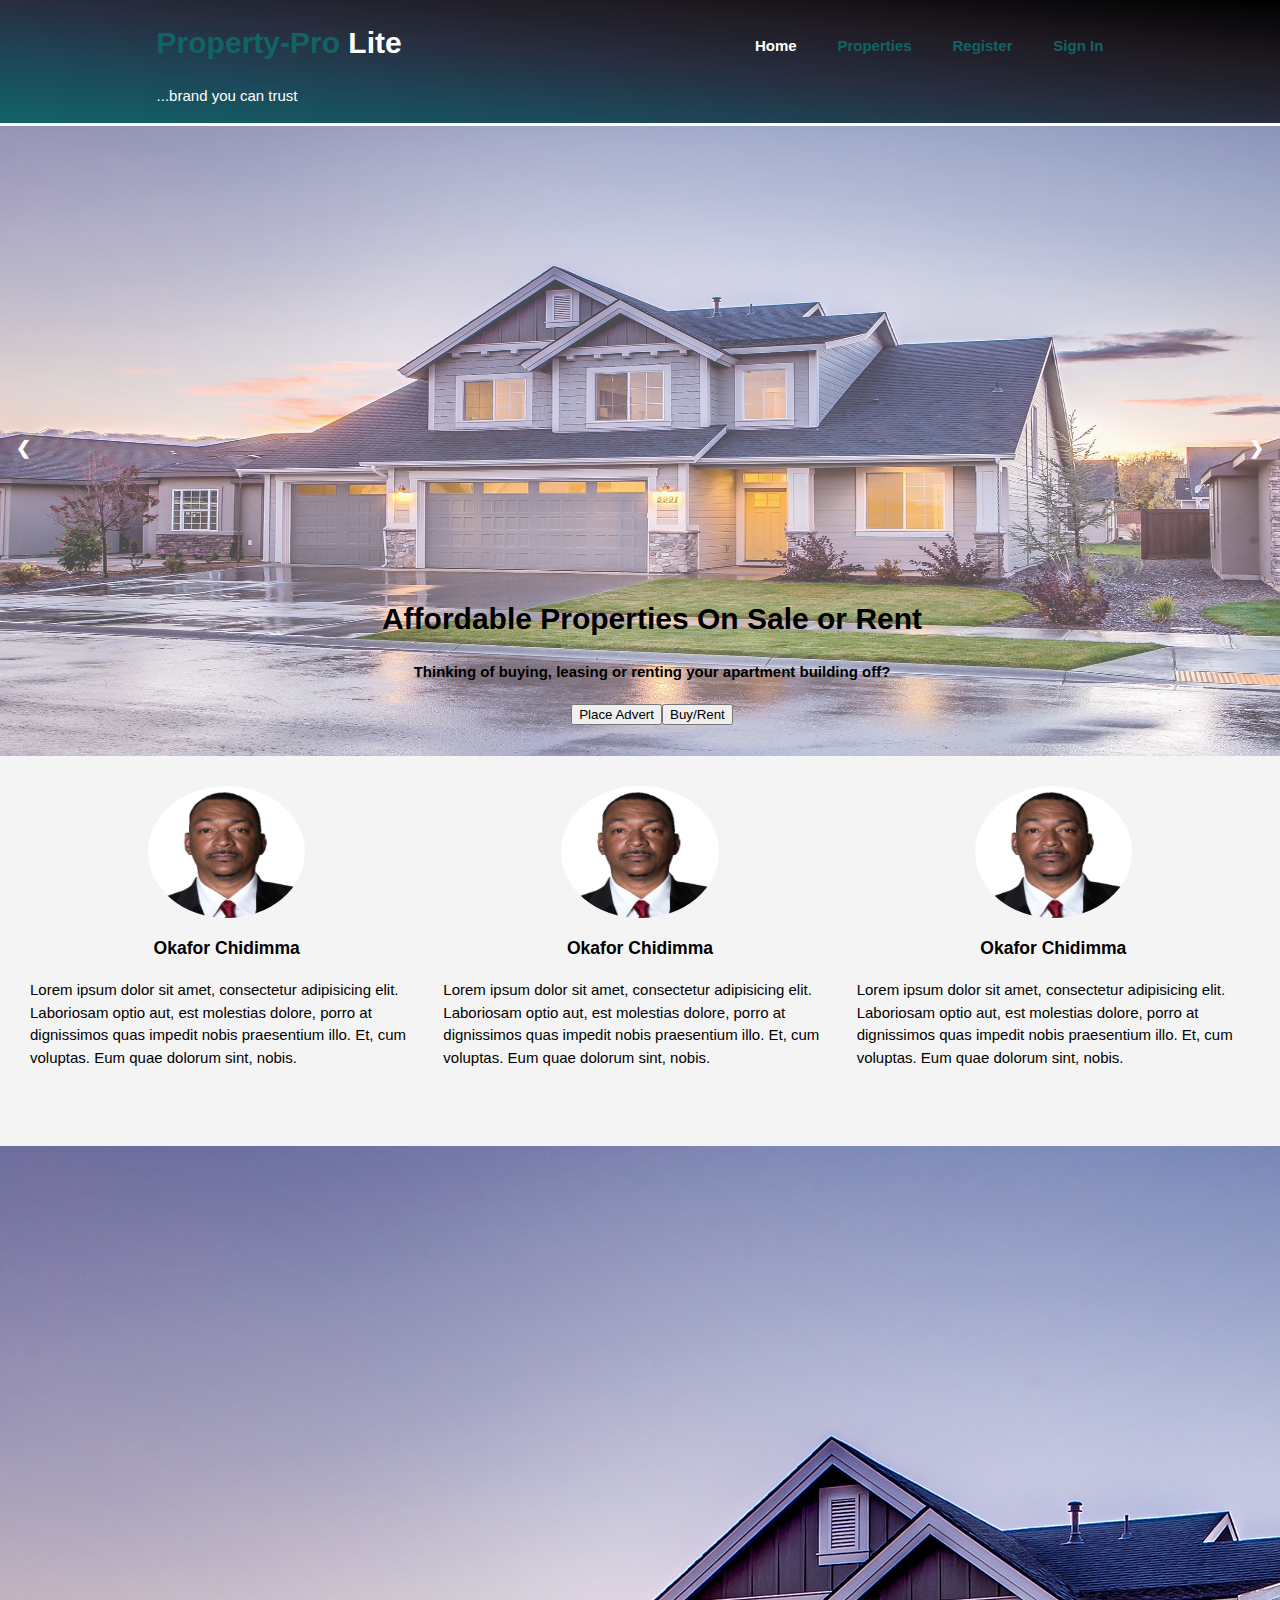
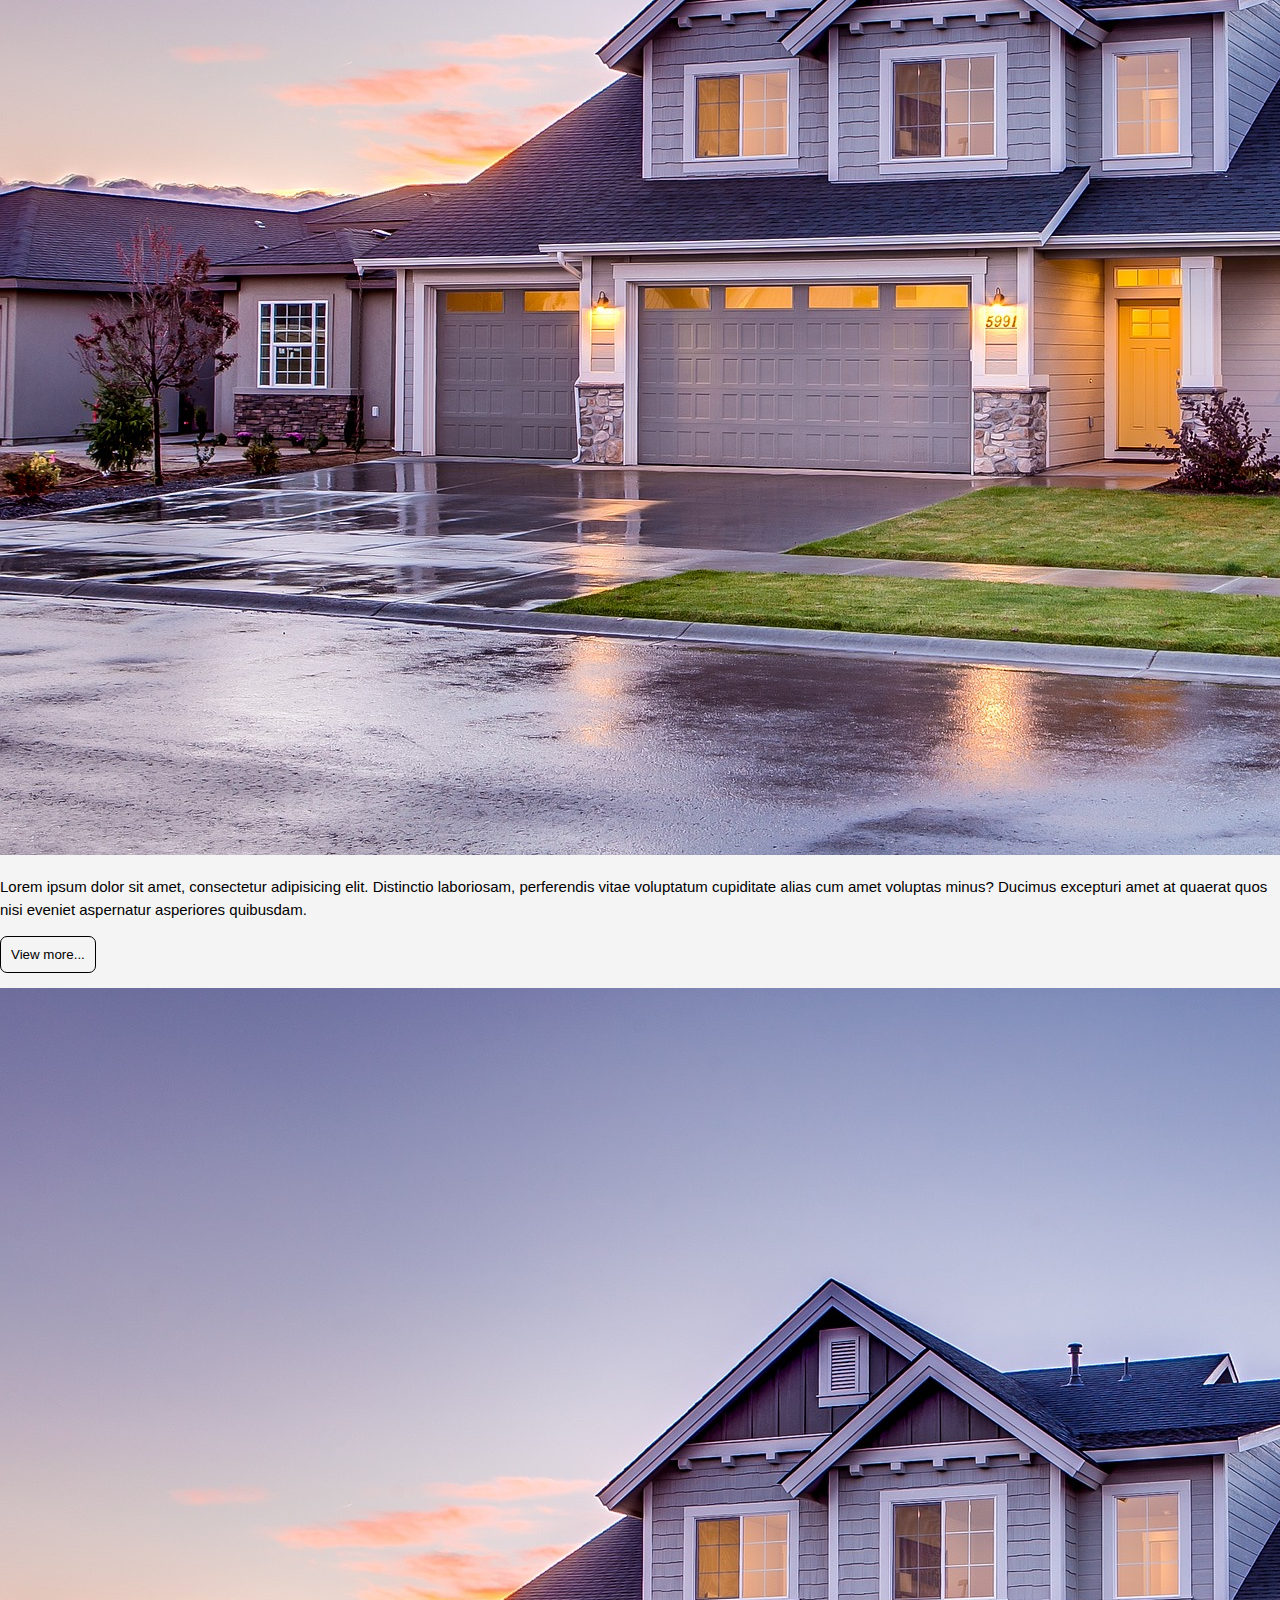
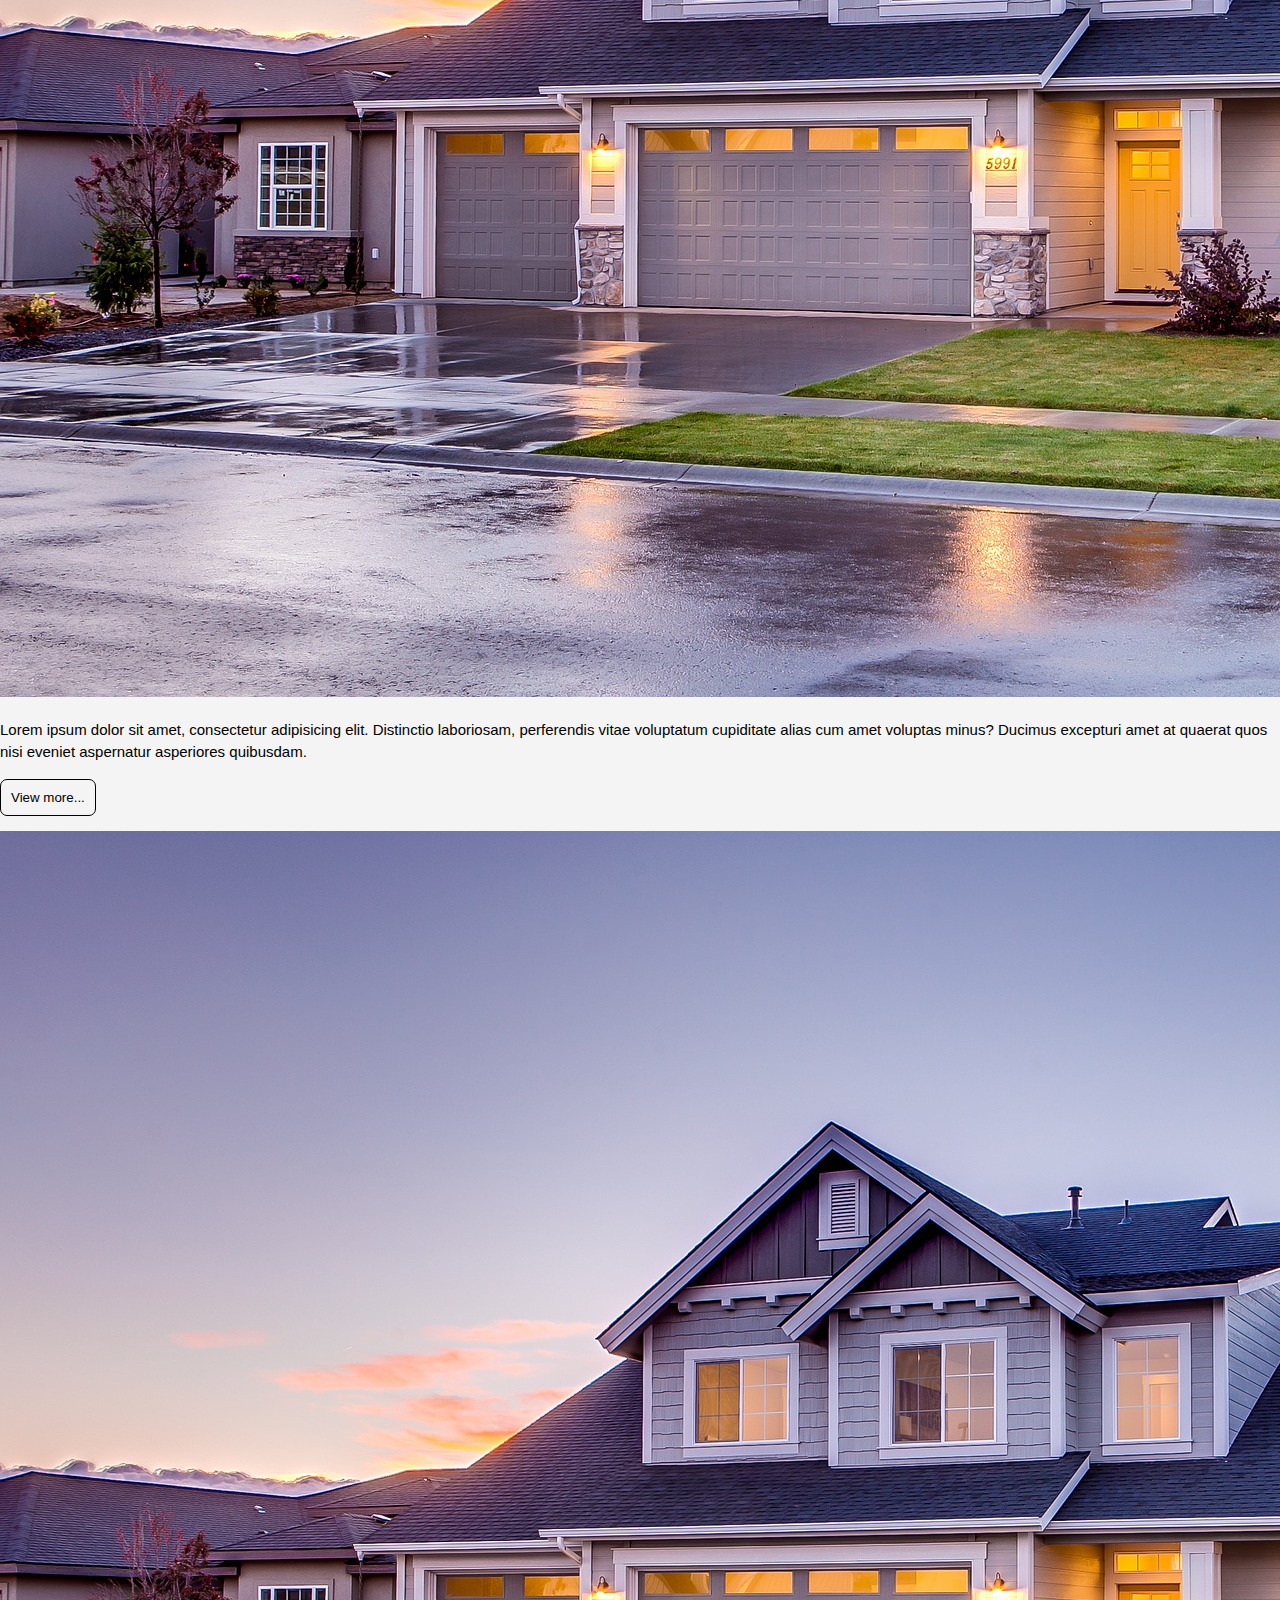
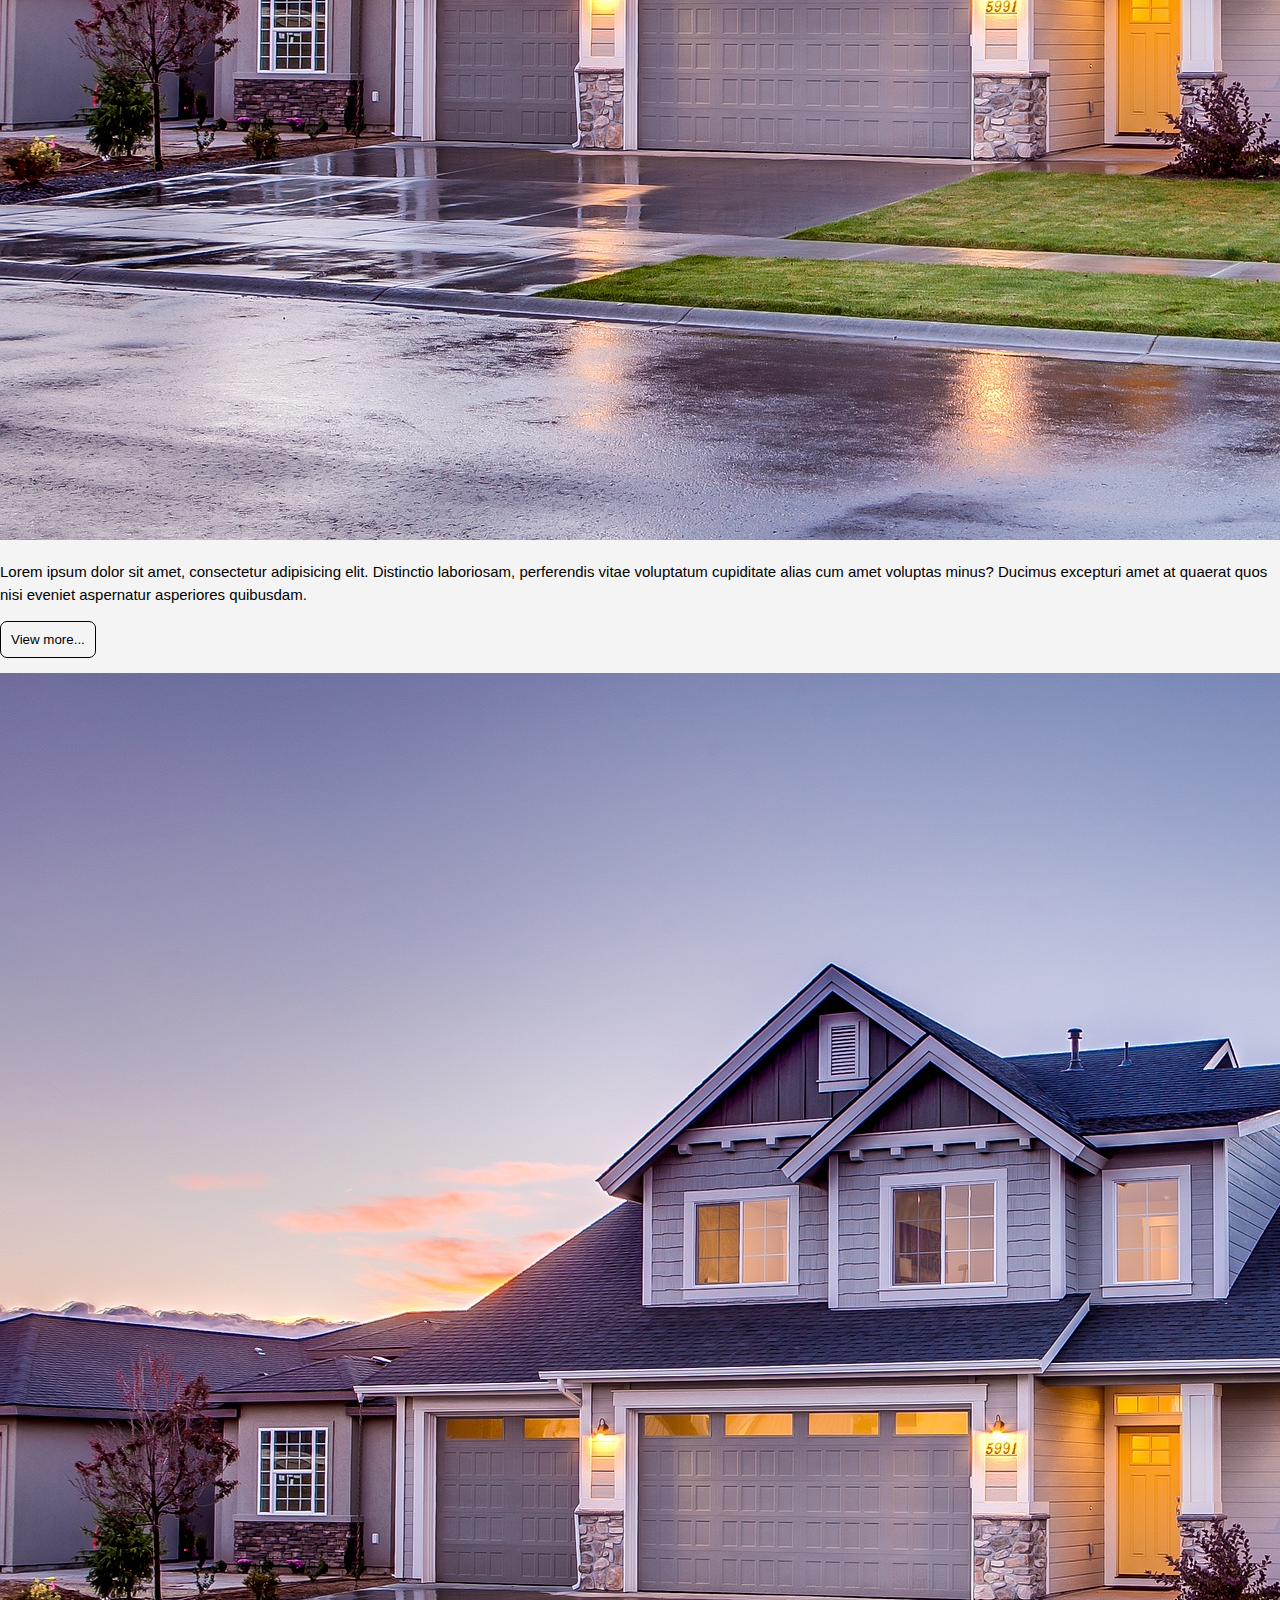
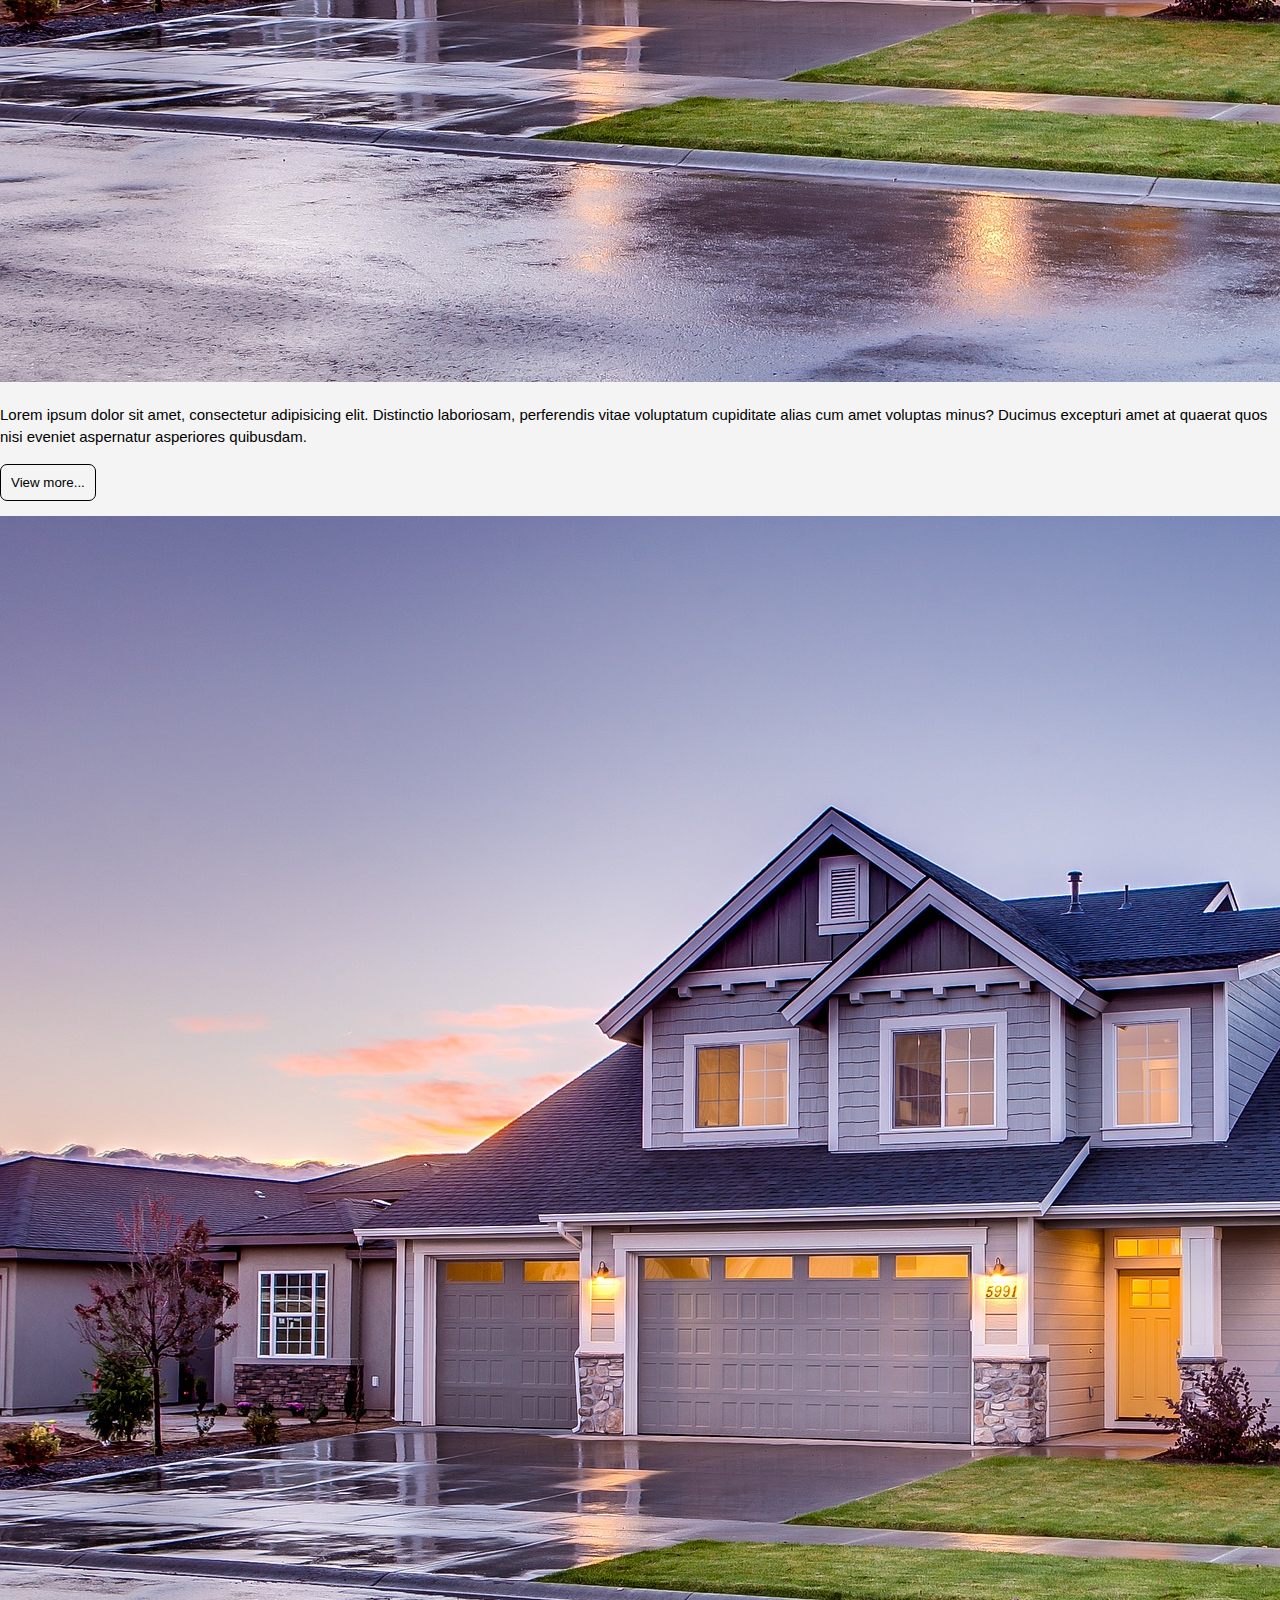
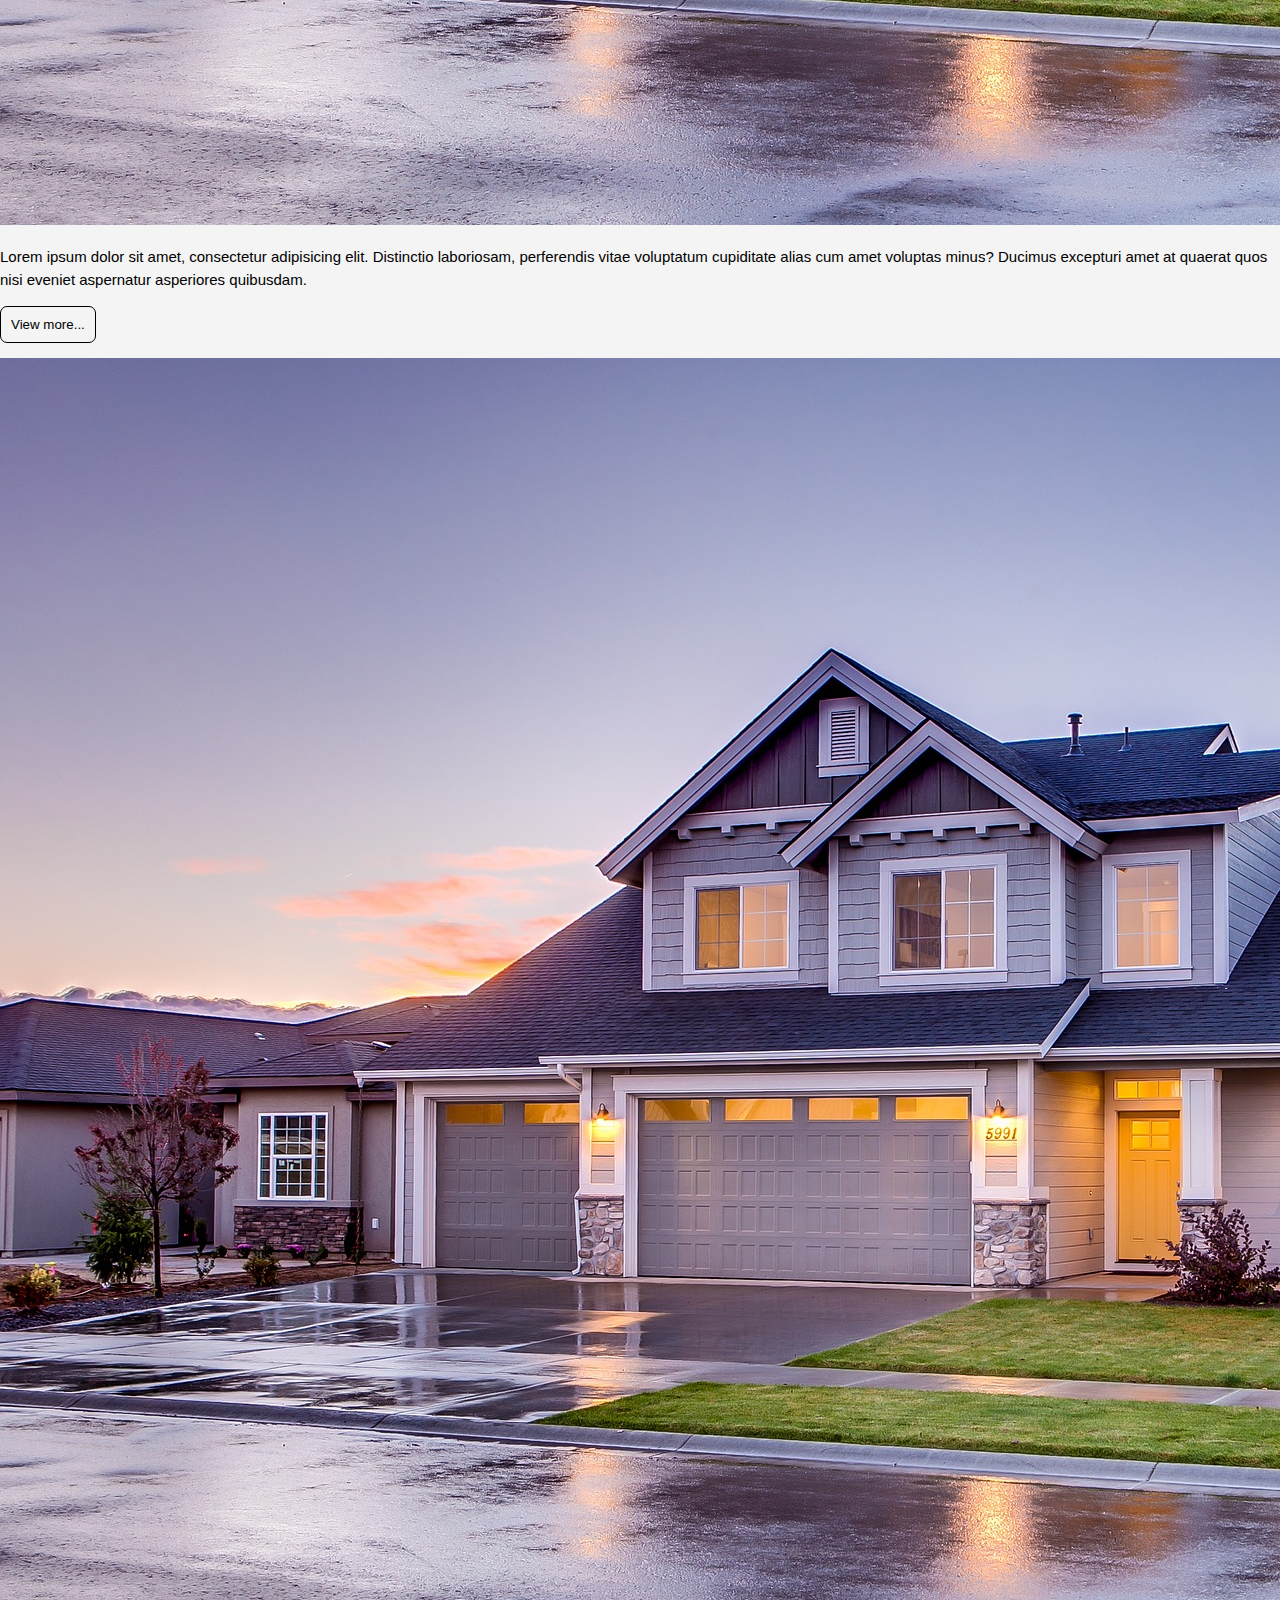
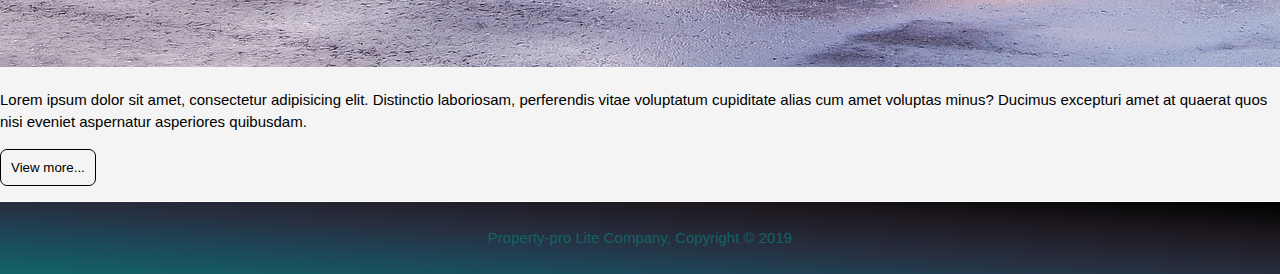
<file: UI/index.html>
<!DOCTYPE html>
<html lang="en">
<head>
    <meta charset="UTF-8">
    <meta name="viewport" content="width=device-width, initial-scale=1.0">
    <meta http-equiv="X-UA-Compatible" content="ie=edge">
    <meta name="description" content="Affordable houses for sale or rent">
    <meta name="keywords" content="flats for rent or sale, duplex for rent or sale, storey-buildings for rent or sale">
    <meta name="author" content="Okafor Chidimma">
    <title>Property-pro Lite | Landing Home Page</title>
    <!-- Favicon-->
     <link rel="icon" href="./images/companylogo.ico">
    <link rel="stylesheet" href="./css/style.css">
</head>
<body>
    <!--for the logo and nav links  -->
    <nav>
        <div class="container">
            
                <div class="nav-div">
                   <h1>
                       Property-Pro
                       <span>
                           Lite 
                    </span> 
                        
                    </h1> 
                   <p>...brand you can trust</p>
                </div>  
            
                <ul>
                    <li>
                        <a href="./index.html" >Home &nbsp;</a>
                    </li>
                    <li>
                        <a href="./properties.html">&nbsp; Properties &nbsp;</a>
                    </li>
                    <li>
                        <a href="./register.html" >&nbsp; Register &nbsp;</a>
                    </li>
                    <li>
                        <a href="./signin.html" >&nbsp; Sign In</a>
                    </li>
                </ul>
            
        </div>
        
        
    </nav>
    <!--for the slider  -->
    <section id="slider">
        <!--the slides  -->
        <div class="mySlides">
            <img src="./images/slider1.jpg" >
             
            
        </div>
        <div class="mySlides">
            <img src="./images/slider2.jpg">
        </div>
        <div class="mySlides">
            <img src="./images/slider3.jpg">
        </div>
        <div class="mySlides">
            <img src="./images/slider4.jpg">
        </div>

        <!--for the arrows  -->
        <a class="prev" onclick="plusSlides(-1)">&#10094;</a>
        <a class="next" onclick="plusSlides(1)">&#10095;</a>
        <div class="text">
            <h1>
            Affordable Properties On Sale or Rent
            </h1>
            <h4>Thinking of buying, leasing or renting your apartment building off?</h4>
            <p class="link-more">
                <button>Place Advert</button>
                <button>Buy/Rent</button>
            </p> 
        </div>
        
    </section>
    <!--for the reviews  -->
    <section id="review">
        <div class="container review">
            <div class="box">
                <div>
                    <img src="./images/passport 2.jpg" alt="customer-review">
                </div>
                <h3>Okafor Chidimma</h3>
                <p>Lorem ipsum dolor sit amet, consectetur adipisicing elit. Laboriosam optio aut, est molestias dolore, porro at dignissimos quas impedit nobis praesentium illo. Et, cum voluptas. Eum quae dolorum sint, nobis.</p>
            </div>
            <div class="box">
                <div>
                    <img src="./images/passport 2.jpg" alt="customer-review">
                </div>
                
                <h3>Okafor Chidimma</h3>
                <p>Lorem ipsum dolor sit amet, consectetur adipisicing elit. Laboriosam optio aut, est molestias dolore, porro at dignissimos quas impedit nobis praesentium illo. Et, cum voluptas. Eum quae dolorum sint, nobis.</p>
            </div>
            <div class="box">
                <div>
                    <img src="./images/passport 2.jpg" alt="customer-review">
                </div>
                <h3>Okafor Chidimma</h3>
                <p>Lorem ipsum dolor sit amet, consectetur adipisicing elit. Laboriosam optio aut, est molestias dolore, porro at dignissimos quas impedit nobis praesentium illo. Et, cum voluptas. Eum quae dolorum sint, nobis.</p>
            </div>
        </div>
    </section>
    <!--some of the houses up for sale and advert  -->
    <section id="section-house">
       
            <div >
                <img src="./images/slider1.jpg" alt="">
                 <p>Lorem ipsum dolor sit amet, consectetur adipisicing elit. Distinctio laboriosam, perferendis vitae voluptatum cupiditate alias cum amet voluptas minus? Ducimus excepturi amet at quaerat quos nisi eveniet aspernatur asperiores quibusdam.</p> 
                <p class="link-more">
                    <button class="button-property">View more...</button>
                </p>
            </div>
            <div>
                <img src="./images/slider1.jpg" alt="">
                 <p>Lorem ipsum dolor sit amet, consectetur adipisicing elit. Distinctio laboriosam, perferendis vitae voluptatum cupiditate alias cum amet voluptas minus? Ducimus excepturi amet at quaerat quos nisi eveniet aspernatur asperiores quibusdam.</p> 
                <p class="link-more">
                    <button class="button-property"> View more...</button>
                </p>
            </div>
            <div>
                <img src="./images/slider1.jpg" alt="">
                 <p>Lorem ipsum dolor sit amet, consectetur adipisicing elit. Distinctio laboriosam, perferendis vitae voluptatum cupiditate alias cum amet voluptas minus? Ducimus excepturi amet at quaerat quos nisi eveniet aspernatur asperiores quibusdam.</p> 
                <p class="link-more">
                    <button class="button-property">View more...</button>
                </p>
            </div>
            <div>
                <img src="./images/slider1.jpg" alt="">
                <p>Lorem ipsum dolor sit amet, consectetur adipisicing elit. Distinctio laboriosam, perferendis vitae voluptatum cupiditate alias cum amet voluptas minus? Ducimus excepturi amet at quaerat quos nisi eveniet aspernatur asperiores quibusdam.</p> 
                <p class="link-more">
                    <button class="button-property">View more...</button>
                </p>
            </div>
            <div>
                <img src="./images/slider1.jpg" alt="">
                <p>Lorem ipsum dolor sit amet, consectetur adipisicing elit. Distinctio laboriosam, perferendis vitae voluptatum cupiditate alias cum amet voluptas minus? Ducimus excepturi amet at quaerat quos nisi eveniet aspernatur asperiores quibusdam.</p> 
                <p class="link-more">
                    <button class="button-property">View more...</button>
                </p>
            </div>
            <div>
                <img src="./images/slider1.jpg" alt="">
                <p>Lorem ipsum dolor sit amet, consectetur adipisicing elit. Distinctio laboriosam, perferendis vitae voluptatum cupiditate alias cum amet voluptas minus? Ducimus excepturi amet at quaerat quos nisi eveniet aspernatur asperiores quibusdam.</p> 
                <p class="link-more">
                    <button class="button-property">View more...</button>
                </p>
            </div>
        
    </section>
    
    <footer>
        <p>Property-pro Lite Company, Copyright &copy; 2019</p>
    </footer>
    <script src="./script/script.js"></script>
</body>
</html>
</file>
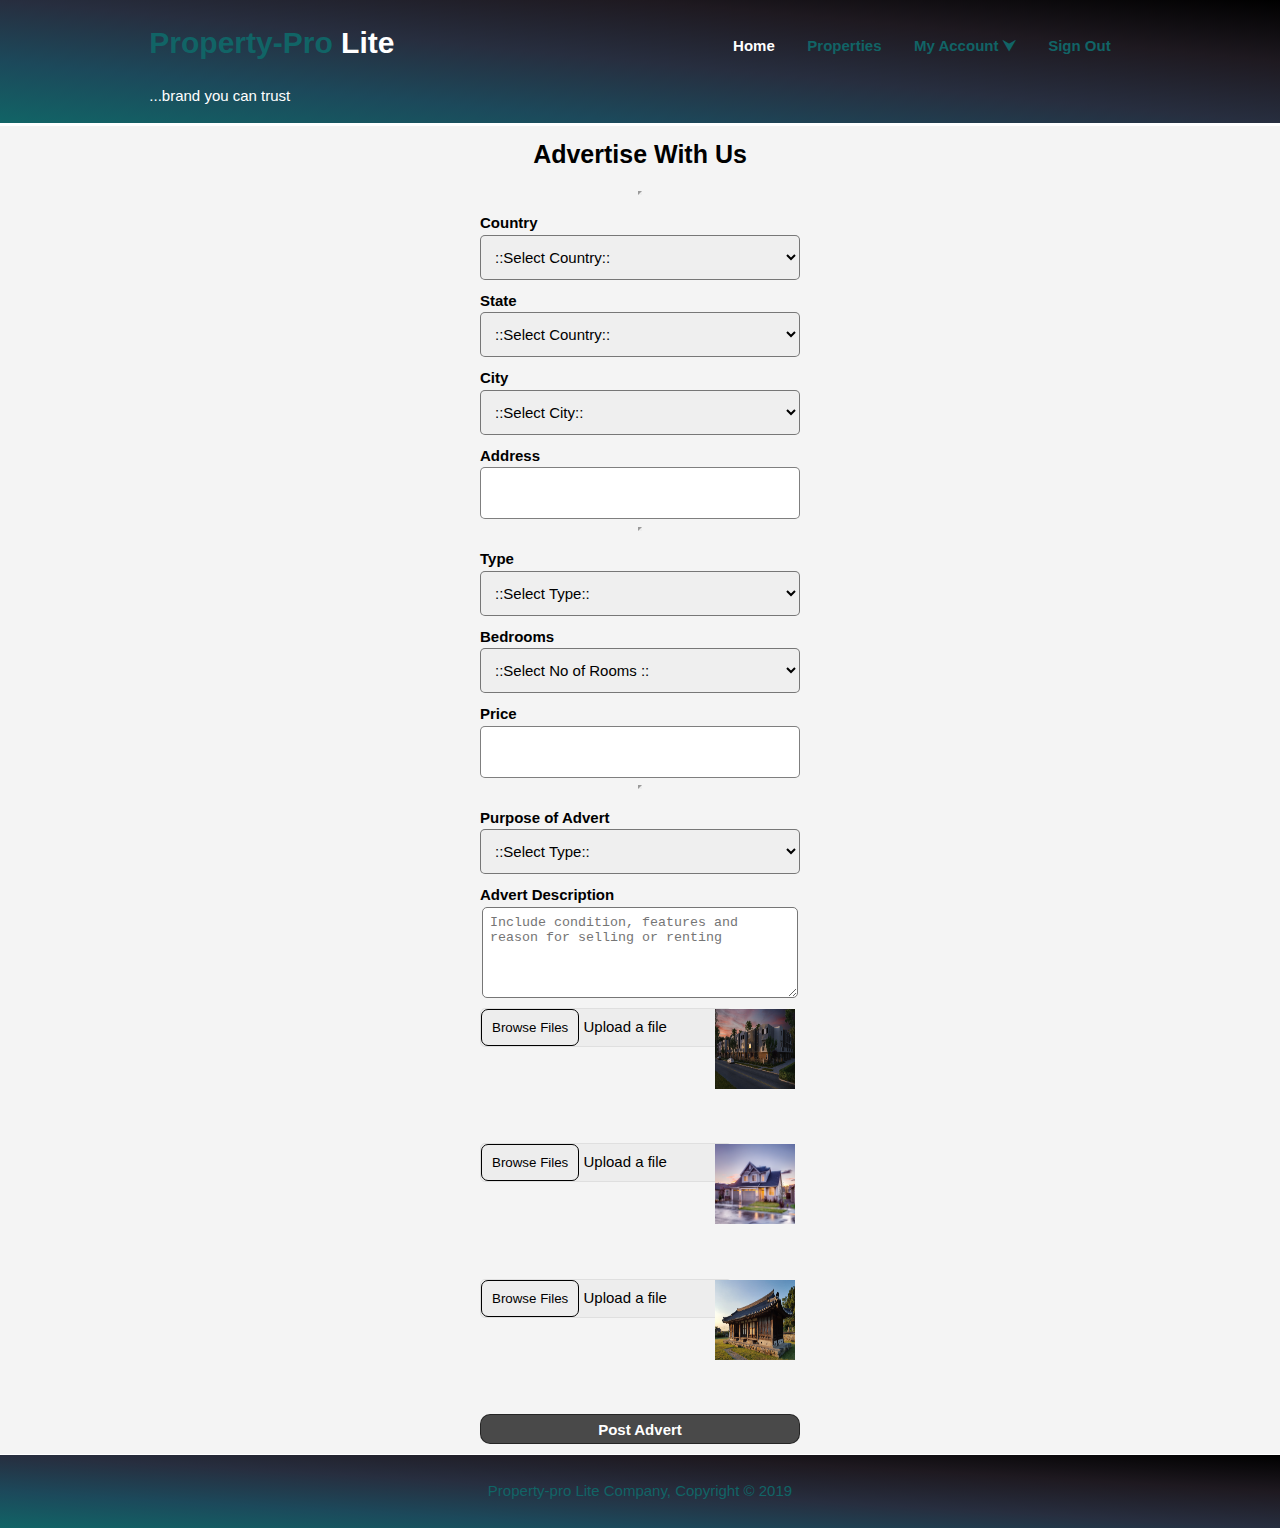
<file: UI/createadvert.html>
<!DOCTYPE html>
<html lang="en">
<head>
    <meta charset="UTF-8">
    <meta name="viewport" content="width=device-width, initial-scale=1.0">
    <meta http-equiv="X-UA-Compatible" content="ie=edge">
    <meta name="description" content="Affordable houses for sale or rent">
    <meta name="keywords" content="flats for rent or sale, duplex for rent or sale, storey-buildings for rent or sale">
    <meta name="author" content="Okafor Chidimma">
    <!--title should display the name of the user  -->
    <title>Property-pro Lite | New Advert Page</title>
    <!-- Favicon-->
     <link rel="icon" href="./images/companylogo.ico">
    <link rel="stylesheet" href="./css/style.css">
</head>
<body>
    <nav>
        <div class="container">
            
                <div class="nav-div">
                   <h1>
                       Property-Pro
                       <span>
                           Lite 
                    </span> 
                        
                    </h1> 
                   <p>...brand you can trust</p>
                </div>  
            
                <ul>
                    <li>
                        <a href="./index.html" >Home &nbsp;</a>
                    </li>
                    <li>
                        <a href="./properties.html"> Properties &nbsp;</a>
                    </li>
                    <li class="dropdown">
                        <a href="javascript:void(0)" > My Account 
                            <span class="drop-down-arrow">&#11167;</span>
                        </a>
                        <div class="dropdown-content">
                            <!-- <a href="./edit-profile.html">Edit Profile</a>
                            <a href="./reset-password.html">Change Password</a> -->
                            <a href="./myadvert.html">My Adverts</a>
                        </div>
                    </li>
                    <li>
                        <a href="./signout.html" >&nbsp; Sign Out</a>
                    </li>
                </ul>
            
        </div>
        
        
    </nav>  
    
    
    <!--form for placing advert  -->
    <section id="register">
        <form action="" method="get">
           
                <legend class="legend">Advertise With Us</legend>
                    <div class="div">
                        <hr>
                        <label class="label" for="">Country</label>
                        <select name="country" id="country" required class="input select-register">
                            <option value="" disabled selected>::Select Country::</option>
                            <option value="1">Nigeria</option>
                            <option value="1">USA</option>
                        </select>
                        <label class="label" for="">State</label>
                        <select name="state" id="state" required class="input select-register">
                            <option value="" disabled selected>::Select Country::</option>
                            <option value="1">Nigeria</option>
                            <option value="1">USA</option>
                        </select>
                        <label class="label" for="">City</label>
                        <select name="city" id="city" required class="input select-register">
                            <option value="" disabled selected>::Select City::</option>
                            <option value="1">Abuja</option>
                            <option value="1">Kuje</option>
                        </select>  
                        <label class="label" for="">Address</label>
                        <input class="input" type="text" maxlength="40" required> 
                        <hr>
                        <label class="label" for="">Type</label>
                        <select name="type" id="type" required class="input select-register">
                            <option value="" disabled selected>::Select Type::</option>
                            <option value="flat">Flat</option>
                            <option value="mini-flat">Mini Flat</option>
                            <option value="duplex">Duplex</option>
                            <option value="self-contained">Self Contained</option>
                            <option value="bungalow">Bungalow</option>
                        </select>
                        <label class="label" for="">Bedrooms</label>                
                        <select name="room_no" id="room_no" required class="input select-register">
                            <option value="" disabled selected>::Select No of Rooms ::</option>
                            <option value="1">1</option>
                            <option value="2">2</option>
                            <option value="3">3</option>
                            <option value="4">4</option>
                            <option value="5">5</option>
                            <option value="6">6</option>
                        </select>
                        <label class="label" for="">Price</label>
                        <input class="input" type="text" required name="price" value="">
                        <hr>
                        <label class="label" for="">Purpose of Advert</label>
                        <select name="adv_purp" id="adv_purp" required class="input select-register">
                            <option value="" disabled selected>::Select Type::</option>
                            <option value="rent">Rent</option>
                            <option value="sale">Sale</option>
                        </select>

                        <label class="hide" id="duration-label" for="">Duration</label>
                        <input class="hide" id="duration-inp" type="text" required name="price" value="">

                        <label for="" class="label" >Advert Description</label>
                        <textarea class="form-input small-text" name="adv_desc" id="adv_desc" rows="5" placeholder="Include condition, features and reason for selling or renting"></textarea>
                        <div class="mt">
                            <div class="input-container">
                                <input type="file" id="real-input-1" class="hide real-input">
                                <button class="button-property" type="button">
                                Browse Files
                                </button>
                                <span class="file-info">Upload a file</span>
                            
                            </div>
                             <img src="./images/slider2.jpg" alt="picture1" class="advert_pix"> 
                        </div> 
                        <div class="mt">
                            <div class="input-container">
                                <input type="file" id="real-input-2" class="hide real-input">
                                <button class="button-property" type="button">
                                Browse Files
                                </button>
                                <span class="file-info">Upload a file</span>
                            
                            </div>
                             <img src="./images/slider1.jpg" alt="picture1" class="advert_pix"> 
                        </div> 
                        <div class="mt">
                            <div class="input-container">
                                <input type="file" id="real-input-3" class="hide real-input">
                                <button class="button-property" type="button">
                                Browse Files
                                </button>
                                <span class="file-info">Upload a file</span>
                            
                            </div>
                             <img src="./images/slider3.jpg" alt="picture1" class="advert_pix"> 
                        </div> 
                        <input type="submit" class="button" value="Post Advert">
                    
                    </div>
           
            
            
        </form>
       
    </section>
    
    <footer>
        <p>Property-pro Lite Company, Copyright &copy; 2019</p>
    </footer> 
    <script src="./script/createadscript.js"></script>
</body>
</html>
</file>
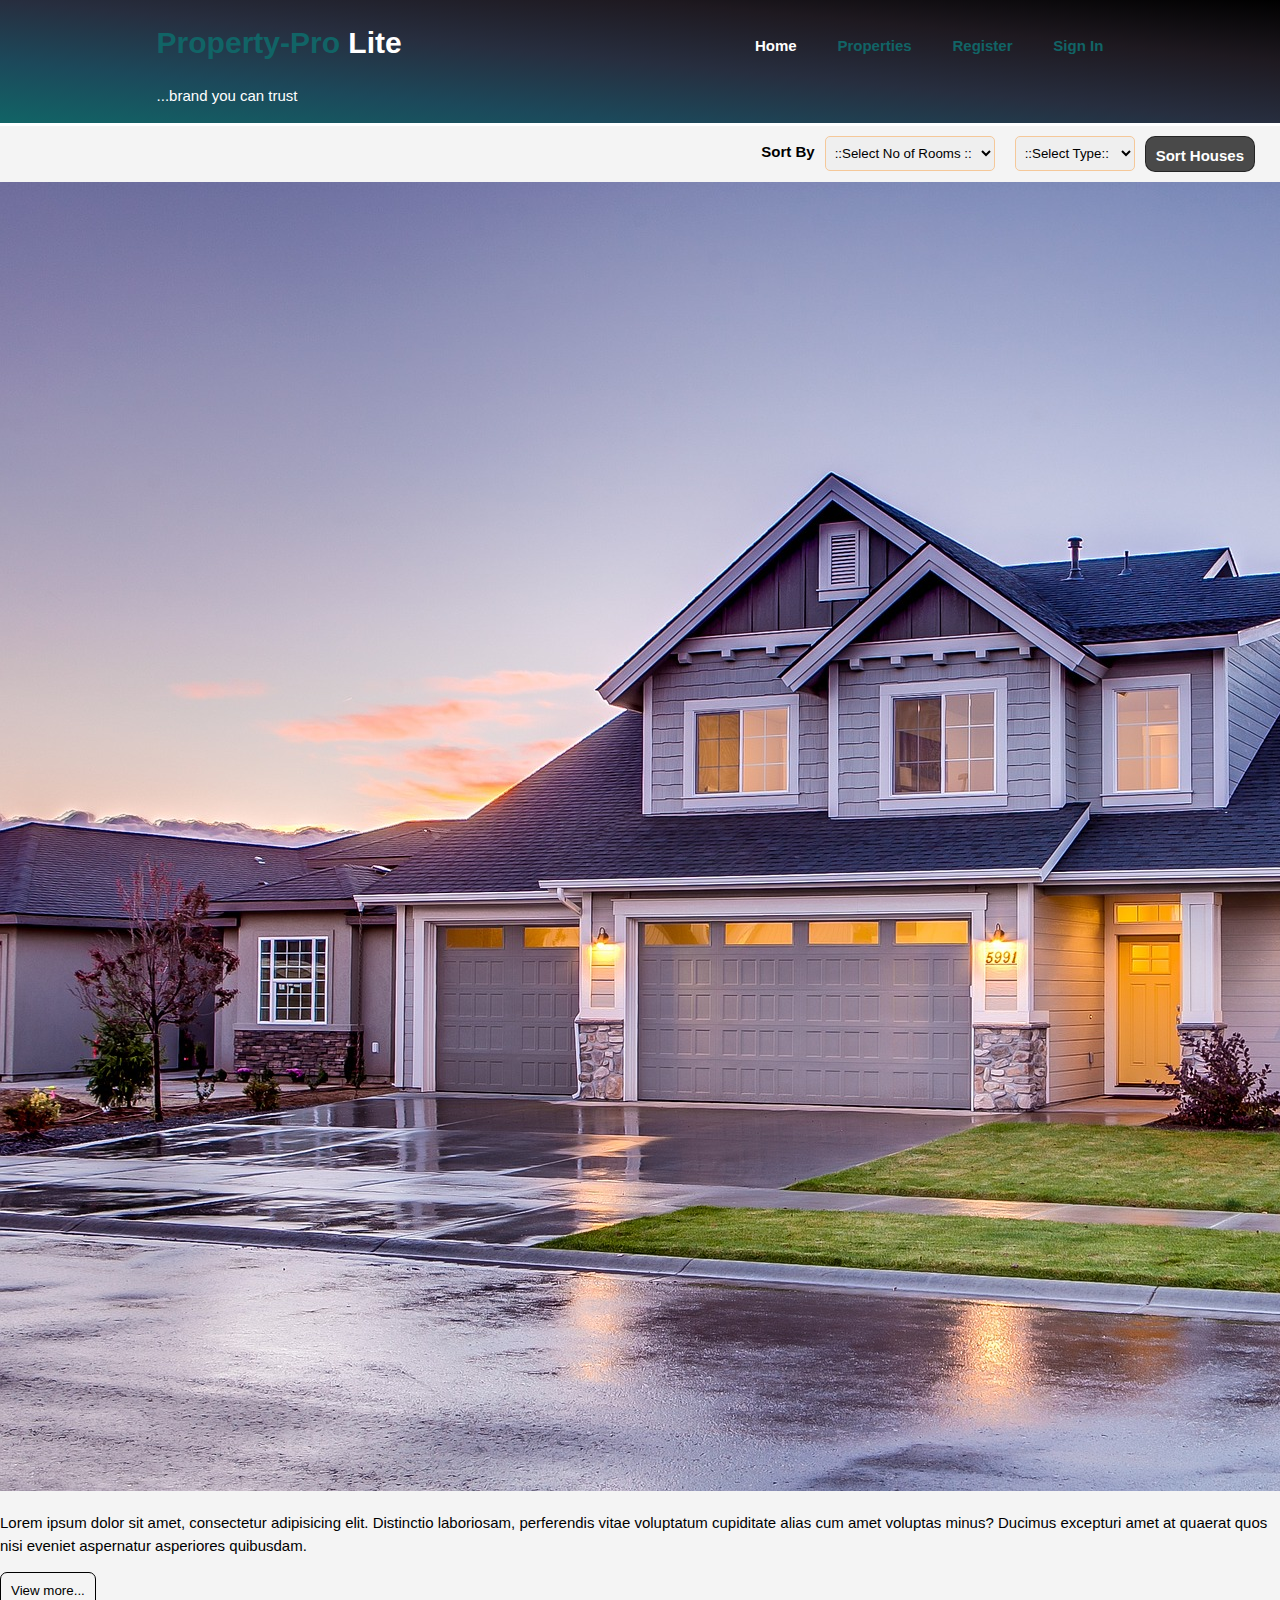
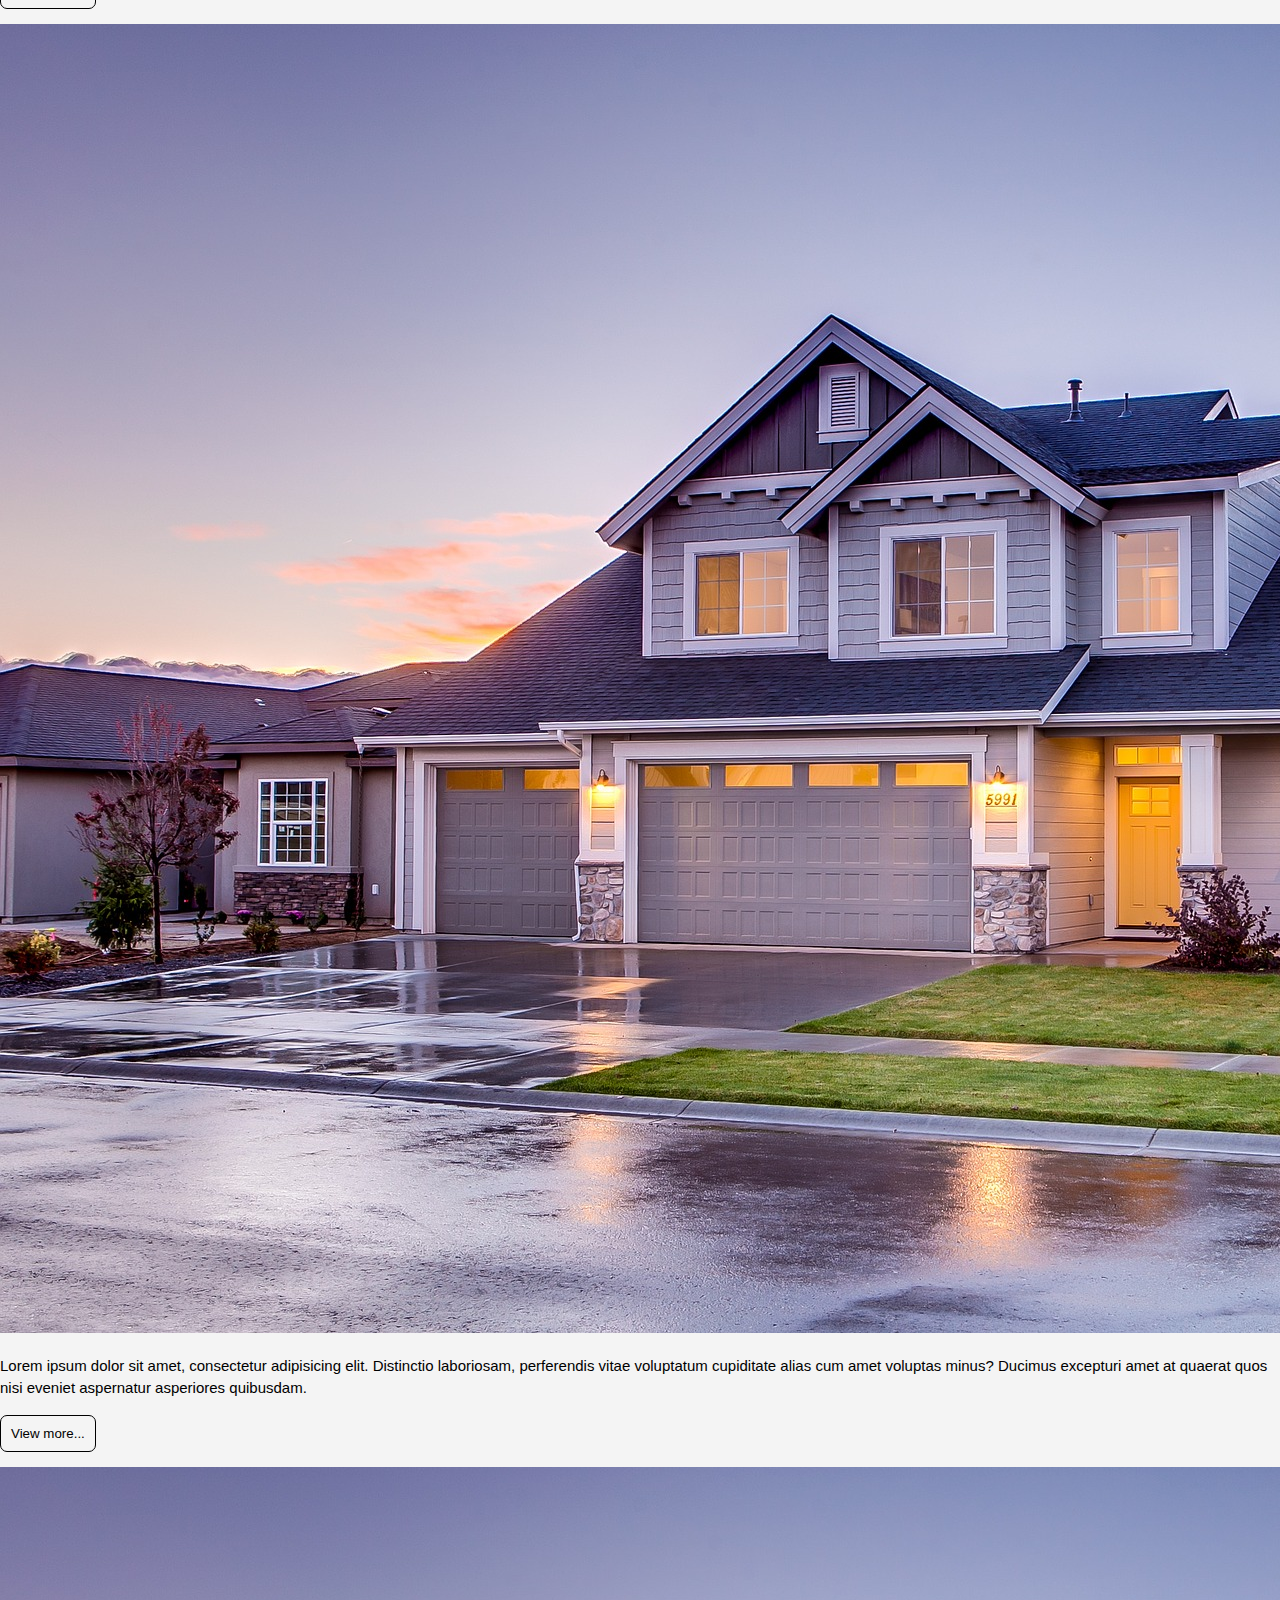
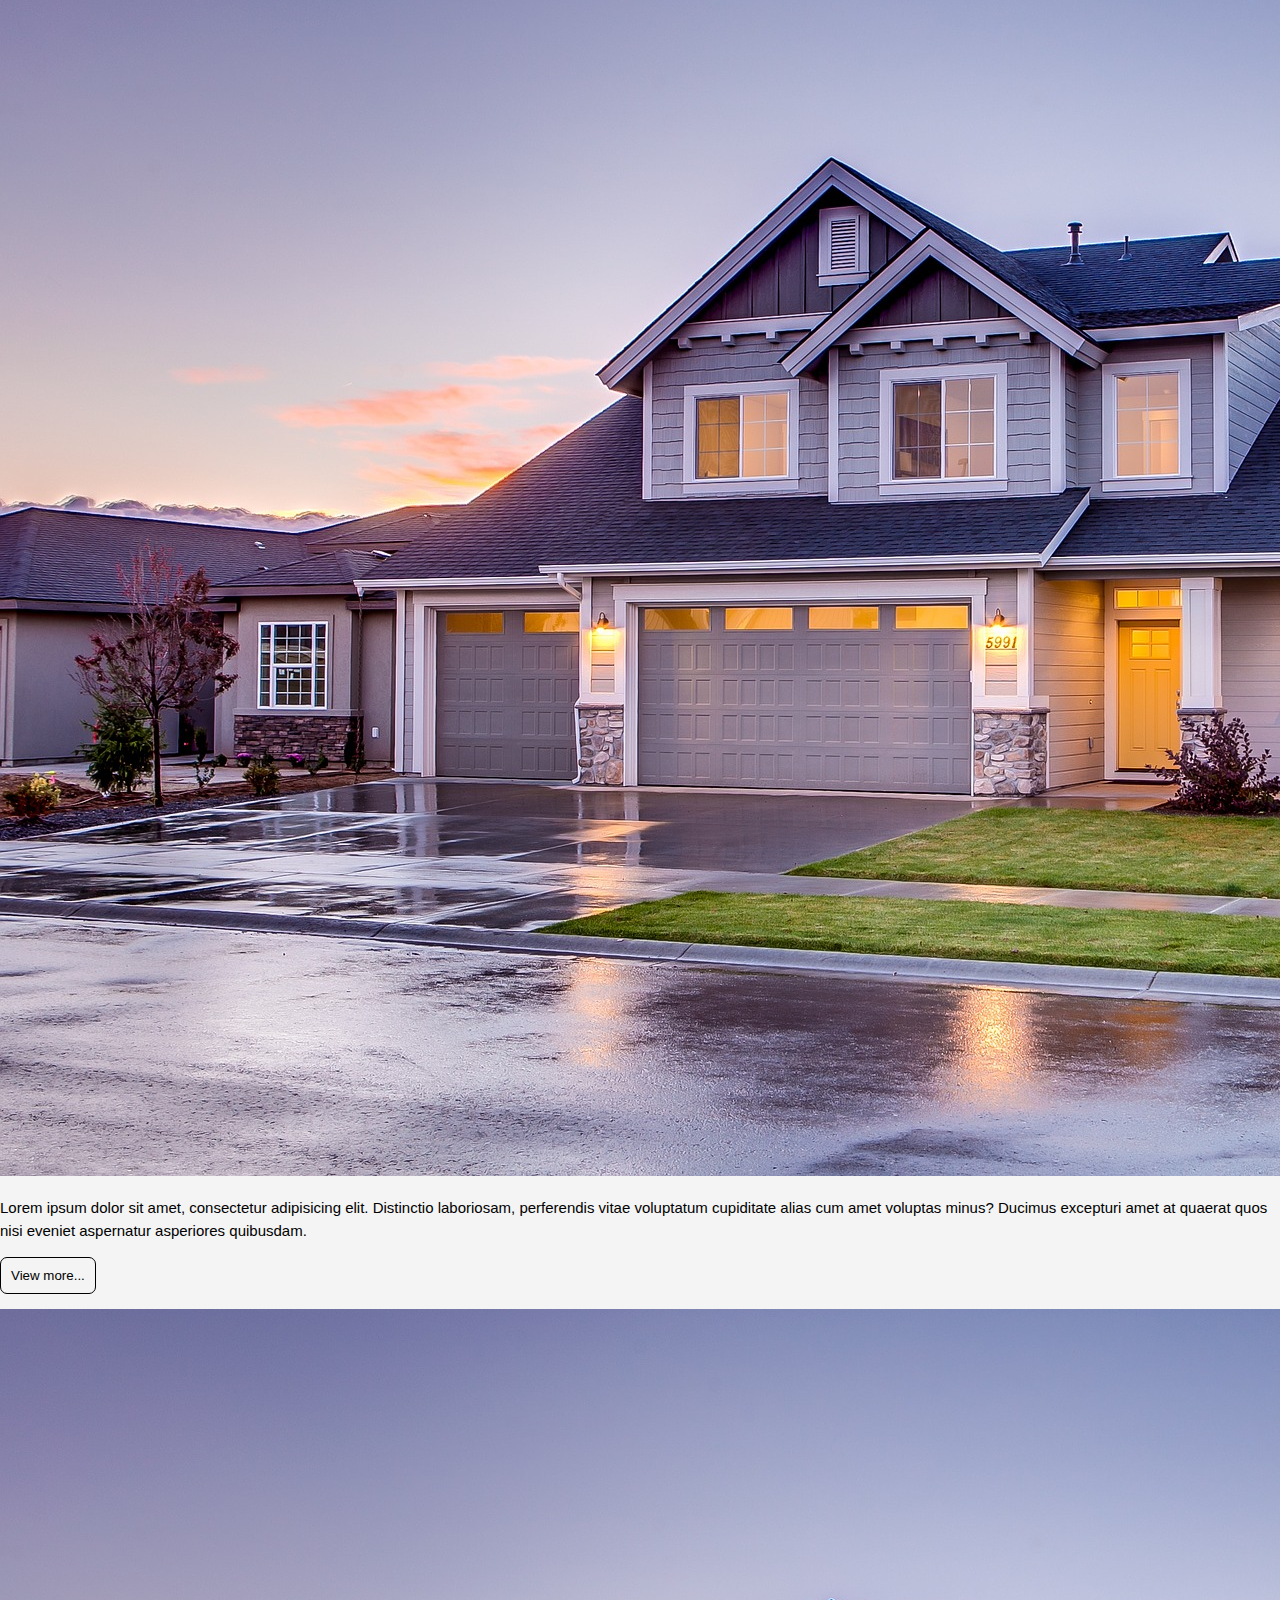
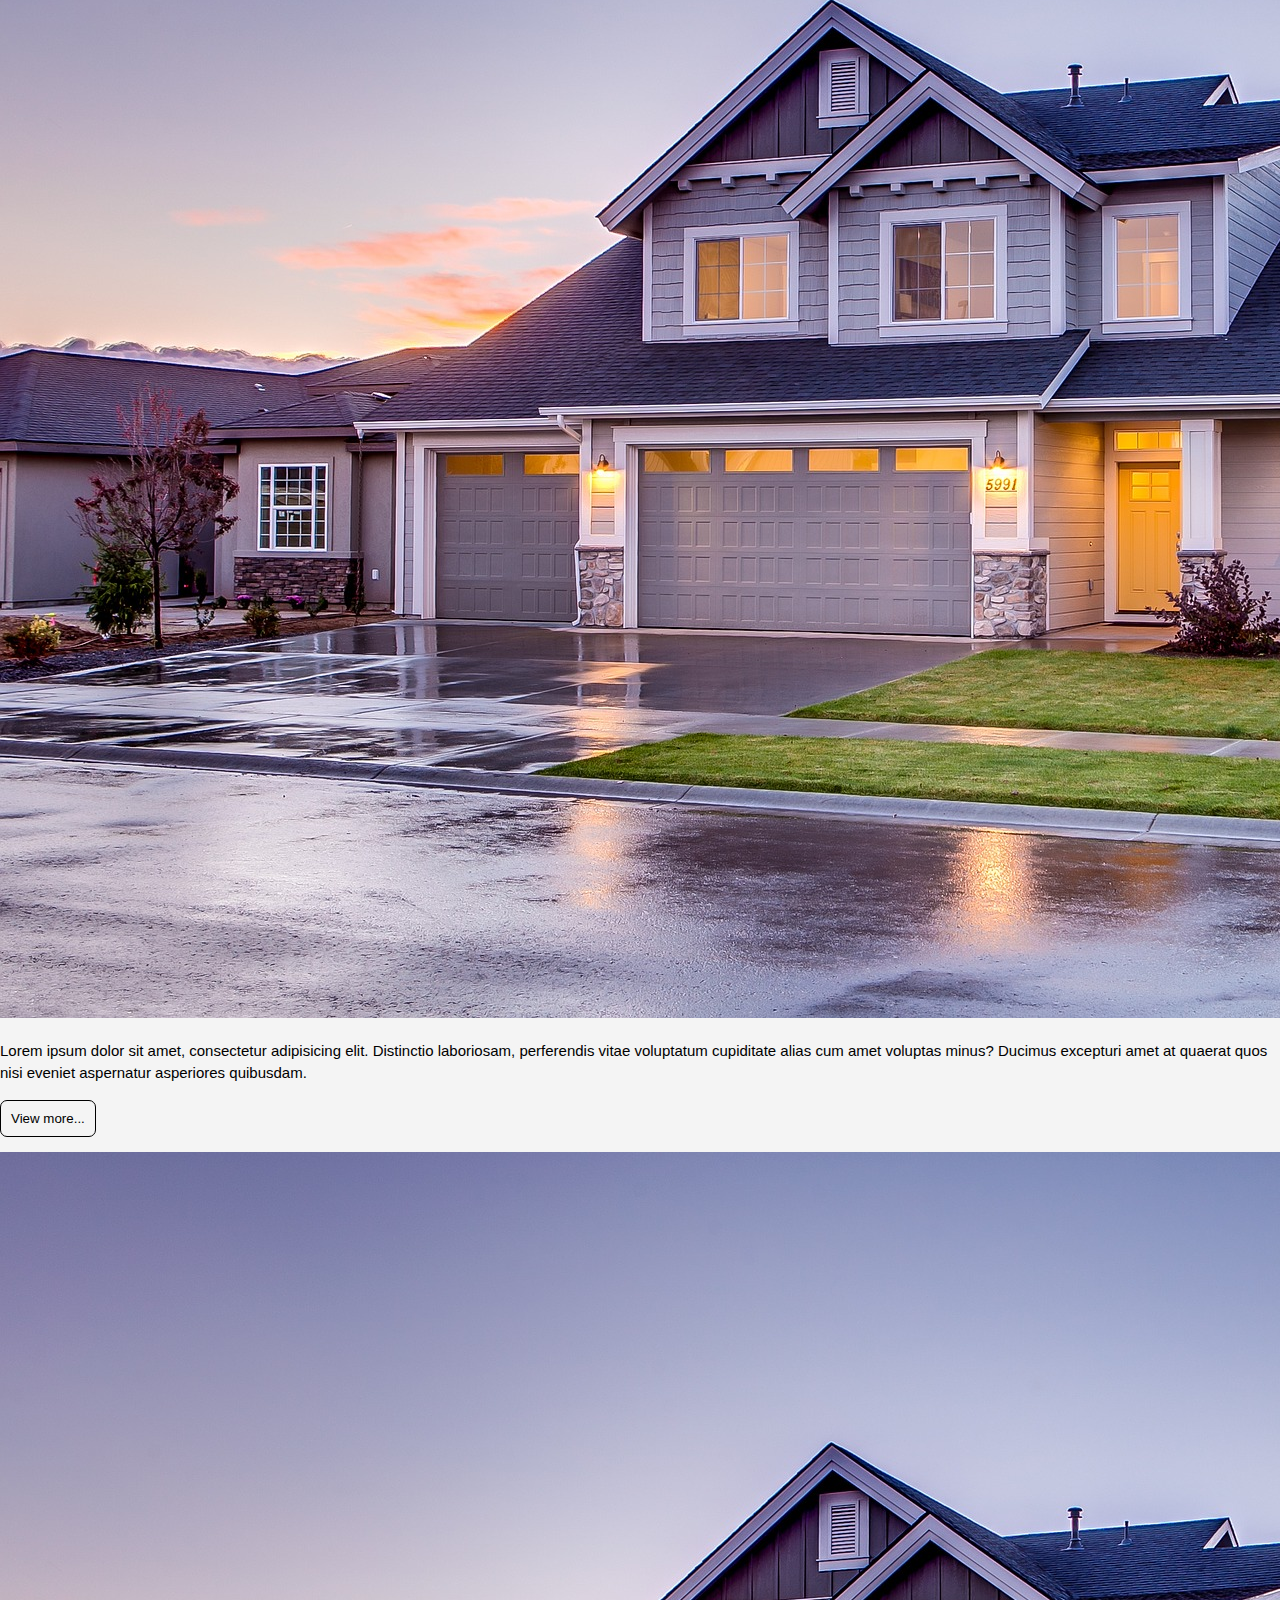
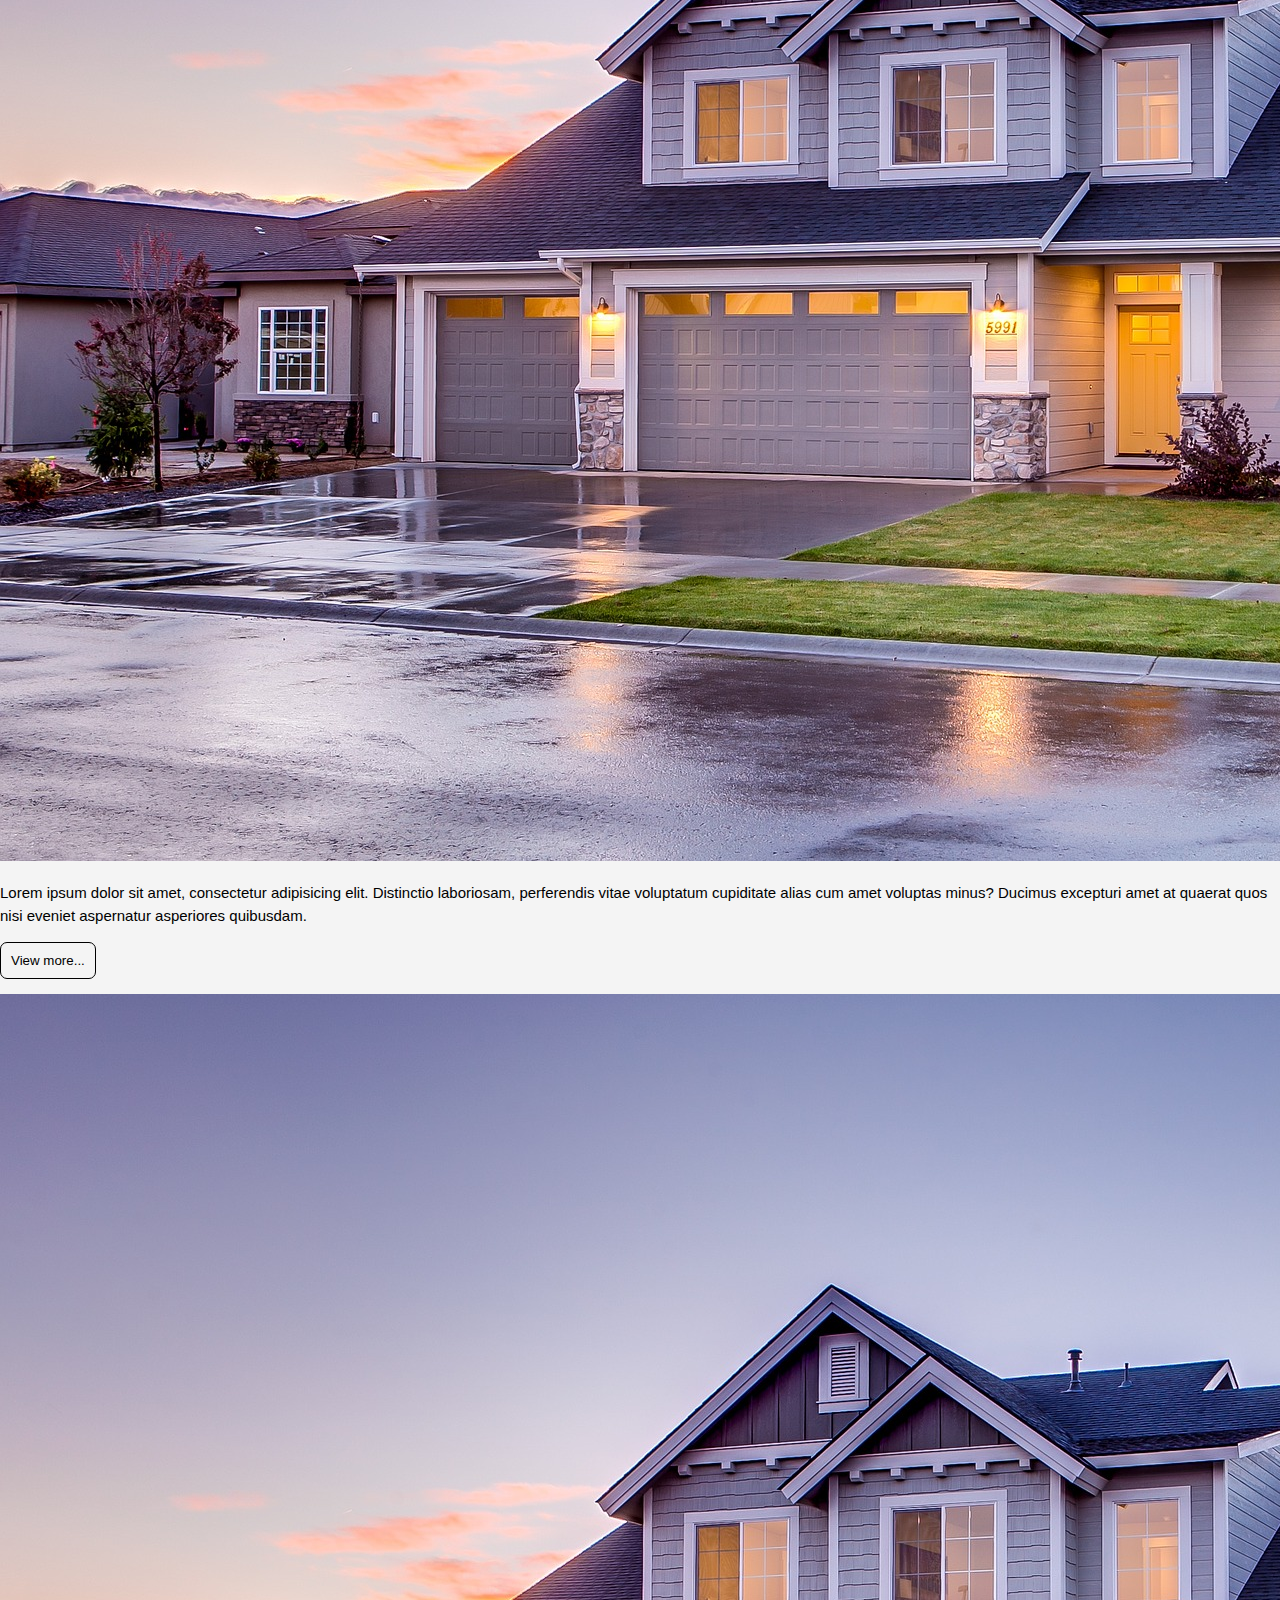
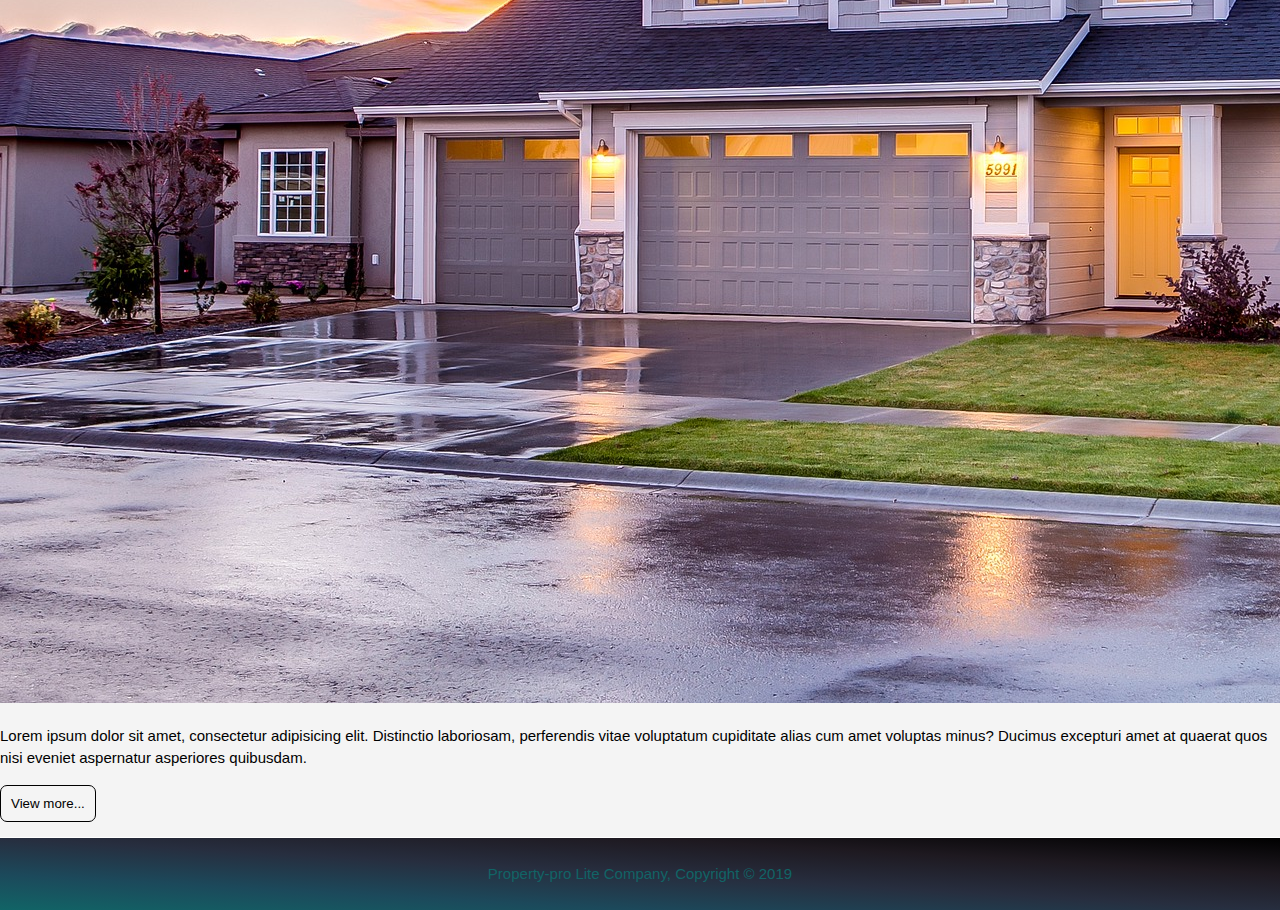
<file: UI/properties.html>
<!DOCTYPE html>
<html lang="en">
<head>
    <meta charset="UTF-8">
    <meta name="viewport" content="width=device-width, initial-scale=1.0">
    <meta http-equiv="X-UA-Compatible" content="ie=edge">
    <meta name="description" content="Affordable houses for sale or rent">
    <meta name="keywords" content="flats for rent or sale, duplex for rent or sale, storey-buildings for rent or sale">
    <meta name="author" content="Okafor Chidimma">
    <title>Property-pro Lite | All Properties</title>
    <!-- Favicon-->
    <link rel="icon" href="./images/companylogo.ico">
    <link rel="stylesheet" href="./css/style.css">
</head>
<body>
     <!--for the logo and nav links  -->
    <nav>
        <div class="container">
            
                <div class="nav-div">
                   <h1>
                       Property-Pro
                       <span>
                           Lite 
                    </span> 
                        
                    </h1> 
                   <p>...brand you can trust</p>
                </div>  
            
                <ul>
                    <li>
                        <a href="./index.html" >Home &nbsp;</a>
                    </li>
                    <li>
                        <a href="./properties.html">&nbsp; Properties &nbsp;</a>
                    </li>
                    <li>
                        <a href="./register.html" >&nbsp; Register &nbsp;</a>
                    </li>
                    <li>
                        <a href="./signin.html" >&nbsp; Sign In</a>
                    </li>
                </ul>
            
        </div>
        
        
    </nav>
    <!--section to contain all the buildings  -->
    <!--for user to sort properties of specific types  -->
    <div id="sort_property">
        <label for="">Sort By</label>
        <form action="">
            <select name="room_no" id="room_no">
                <option value="" disabled selected>::Select No of Rooms ::</option>
                <option value="1">1</option>
                <option value="2">2</option>
                <option value="3">3</option>
                <option value="4">4</option>
                <option value="5">5</option>
                <option value="6">6</option>
            </select>
            <select name="type" id="type">
                <option value="" disabled selected>::Select Type::</option>
                <option value="flat">Flat</option>
                <option value="mini-flat">Mini Flat</option>
                <option value="duplex">Duplex</option>
                <option value="self-contained">Self Contained</option>
                <option value="bungalow">Bungalow</option>
            </select>
            <div>
               
                <!-- <button type="submit" class="button">
                    Sort Houses
                </button> -->
            </div>
            <div>
                <input type="submit" class="button" value="Sort Houses">
            </div>
             
            
        </form>
    </div>
    <section id="section-house">
       
            <div >
                <img src="./images/slider1.jpg" alt="">
                 <p>Lorem ipsum dolor sit amet, consectetur adipisicing elit. Distinctio laboriosam, perferendis vitae voluptatum cupiditate alias cum amet voluptas minus? Ducimus excepturi amet at quaerat quos nisi eveniet aspernatur asperiores quibusdam.</p> 
                <p class="link-more">
                    <button class="button-property">View more...</button>
                </p>
            </div>
            <div>
                <img src="./images/slider1.jpg" alt="">
                 <p>Lorem ipsum dolor sit amet, consectetur adipisicing elit. Distinctio laboriosam, perferendis vitae voluptatum cupiditate alias cum amet voluptas minus? Ducimus excepturi amet at quaerat quos nisi eveniet aspernatur asperiores quibusdam.</p> 
                <p class="link-more">
                    <button class="button-property">View more...</button>
                </p>
            </div>
            <div>
                <img src="./images/slider1.jpg" alt="">
                 <p>Lorem ipsum dolor sit amet, consectetur adipisicing elit. Distinctio laboriosam, perferendis vitae voluptatum cupiditate alias cum amet voluptas minus? Ducimus excepturi amet at quaerat quos nisi eveniet aspernatur asperiores quibusdam.</p> 
                <p class="link-more">
                    <button class="button-property">View more...</button>
                </p>
            </div>
            <div>
                <img src="./images/slider1.jpg" alt="">
                <p>Lorem ipsum dolor sit amet, consectetur adipisicing elit. Distinctio laboriosam, perferendis vitae voluptatum cupiditate alias cum amet voluptas minus? Ducimus excepturi amet at quaerat quos nisi eveniet aspernatur asperiores quibusdam.</p> 
                <p class="link-more">
                    <button class="button-property">View more...</button>
                </p>
            </div>
            <div>
                <img src="./images/slider1.jpg" alt="">
                <p>Lorem ipsum dolor sit amet, consectetur adipisicing elit. Distinctio laboriosam, perferendis vitae voluptatum cupiditate alias cum amet voluptas minus? Ducimus excepturi amet at quaerat quos nisi eveniet aspernatur asperiores quibusdam.</p> 
                <p class="link-more">
                    <button class="button-property">View more...</button>
                </p>
            </div>
            <div>
                <img src="./images/slider1.jpg" alt="">
                <p>Lorem ipsum dolor sit amet, consectetur adipisicing elit. Distinctio laboriosam, perferendis vitae voluptatum cupiditate alias cum amet voluptas minus? Ducimus excepturi amet at quaerat quos nisi eveniet aspernatur asperiores quibusdam.</p> 
                <p class="link-more">
                    <button class="button-property">View more...</button>
                </p>
            </div>
        
    </section>
    <footer>
        <p>Property-pro Lite Company, Copyright &copy; 2019</p>
    </footer>
     <script src="./script/scriptprop.js"></script>
</body>
</html>
</file>
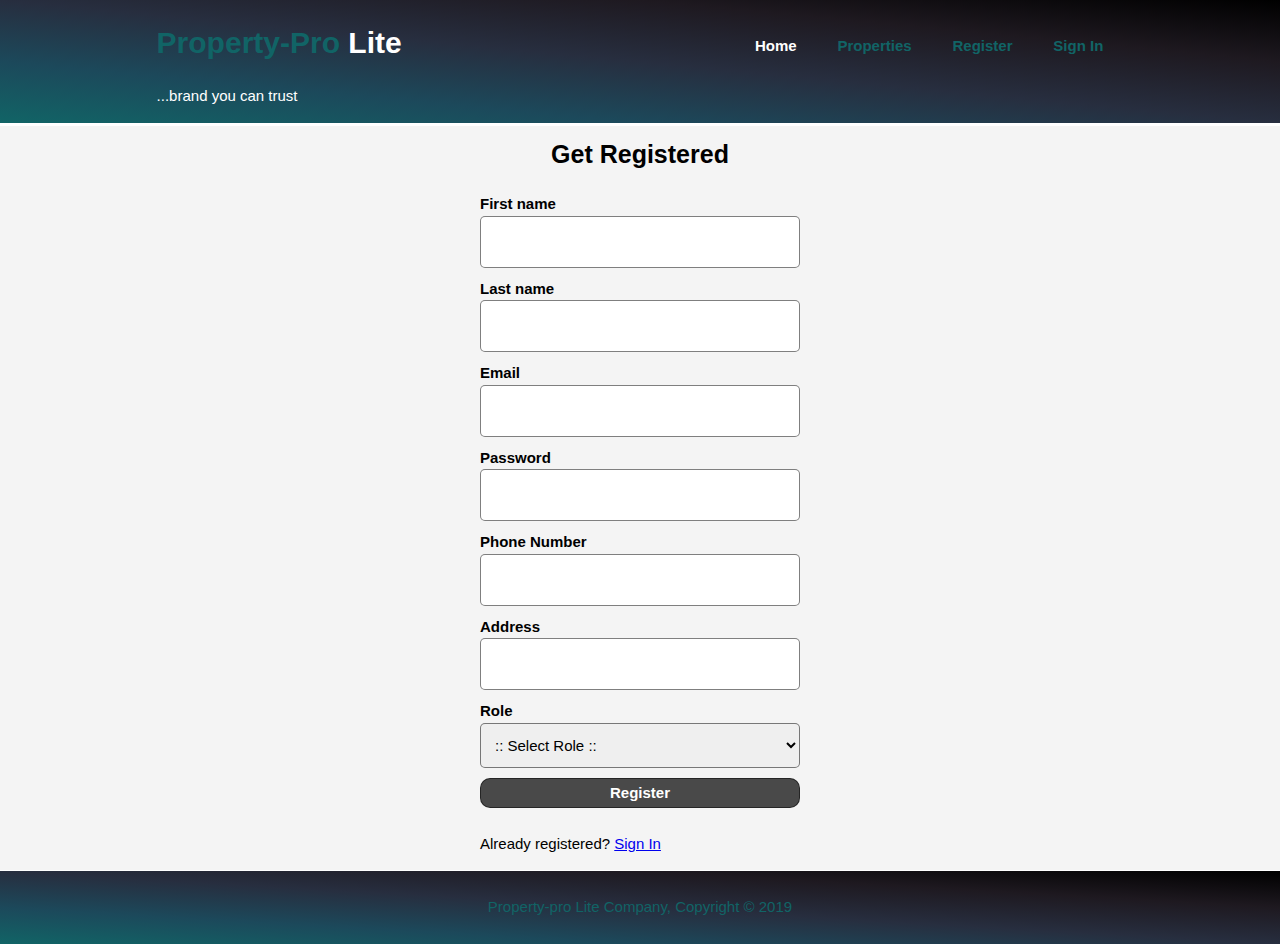
<file: UI/register.html>
<!DOCTYPE html>
<html lang="en">
<head>
   <meta charset="UTF-8">
    <meta name="viewport" content="width=device-width, initial-scale=1.0">
    <meta http-equiv="X-UA-Compatible" content="ie=edge">
    <meta name="description" content="Affordable houses for sale or rent">
    <meta name="keywords" content="flats for rent or sale, duplex for rent or sale, storey-buildings for rent or sale">
    <meta name="author" content="Okafor Chidimma">
    <title>Property-pro Lite | Register</title>
    <!-- Favicon-->
    <link rel="icon" href="./images/companylogo.ico">
    <link rel="stylesheet" href="./css/style.css">
</head>
<body>
     <!--for the logo and nav links  -->
    <nav>
        <div class="container">
            
                <div class="nav-div">
                   <h1>
                       Property-Pro
                       <span>
                           Lite 
                    </span> 
                        
                    </h1> 
                   <p>...brand you can trust</p>
                </div>  
            
                <ul>
                    <li>
                        <a href="./index.html" >Home &nbsp;</a>
                    </li>
                    <li>
                        <a href="./properties.html">&nbsp; Properties &nbsp;</a>
                    </li>
                    <li>
                        <a href="./register.html" >&nbsp; Register &nbsp;</a>
                    </li>
                    <li>
                        <a href="./signin.html" >&nbsp; Sign In</a>
                    </li>
                </ul>
            
        </div>
        
        
    </nav>
    <!--section to contain the input elements  -->
    <section id="register">
        <form action="" method="get">
           
                <legend class="legend">Get Registered</legend>
                    <div class="div">
                        <label class="label" for="">First name</label>
                        <input class="input" type="text" required>
                        <label class="label" for="">Last name</label>
                        <input class="input" type="text" required>
                        <label class="label" for="">Email</label>
                        <input class="input" type="email" required>
                        <label class="label" for="">Password</label>
                        <input class="input" type="password" required>
                        <label class="label" for="">Phone Number</label>
                        <input class="input" type="text" required>
                        <label class="label" for="">Address</label>
                        <input class="input" type="text" maxlength="40" required>
                        <label class="label" for="">Role</label>
                        <select name="role" id="" class="input select-register" required>
                            <option value="" disabled selected> :: Select Role ::</option>
                            <option value="agent">Agent (Place Advert)</option>
                            <option value="user">User (Buy/Rent)</option>
                        </select>
                        <input type="submit" class="button" value="Register">
                        <p>
                            <span>
                                Already registered? 
                            </span> 
                            <a href="./signin.html">Sign In</a>
                        </p>
                    </div>
           
            
            
        </form>
       
    </section>
    <footer>
        <p>Property-pro Lite Company, Copyright &copy; 2019</p>
    </footer>
</body>
</html>
</file>
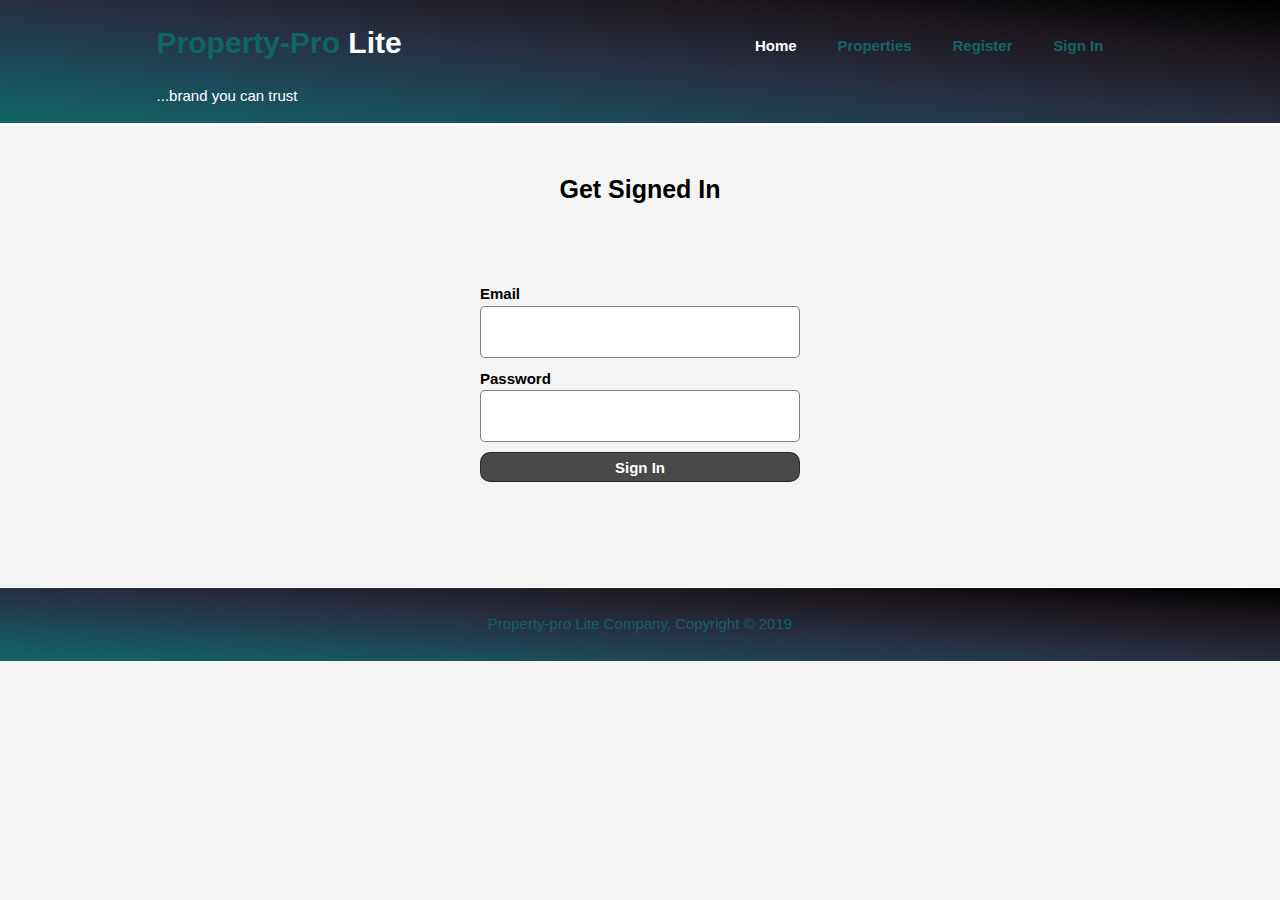
<file: UI/signin.html>
<!DOCTYPE html>
<html lang="en">
<head>
   <meta charset="UTF-8">
    <meta name="viewport" content="width=device-width, initial-scale=1.0">
    <meta http-equiv="X-UA-Compatible" content="ie=edge">
    <meta name="description" content="Affordable houses for sale or rent">
    <meta name="keywords" content="flats for rent or sale, duplex for rent or sale, storey-buildings for rent or sale">
    <meta name="author" content="Okafor Chidimma">
    <title>Property-pro Lite | Sign In</title>
    <!-- Favicon-->
    <link rel="icon" href="./images/companylogo.ico">
    <link rel="stylesheet" href="./css/style.css">
</head>
<body>
     <!--for the logo and nav links  -->
    <nav>
        <div class="container">
            
                <div class="nav-div">
                   <h1>
                       Property-Pro
                       <span>
                           Lite 
                    </span> 
                        
                    </h1> 
                   <p>...brand you can trust</p>
                </div>  
            
                <ul>
                    <li>
                        <a href="./index.html" >Home &nbsp;</a>
                    </li>
                    <li>
                        <a href="./properties.html">&nbsp; Properties &nbsp;</a>
                    </li>
                    <li>
                        <a href="./register.html" >&nbsp; Register &nbsp;</a>
                    </li>
                    <li>
                        <a href="./signin.html" >&nbsp; Sign In</a>
                    </li>
                </ul>
            
        </div>
        
        
    </nav>
    <!--section to contain the input elements  -->
    <section id="sign-in">
        <legend class="legend">Get Signed In</legend>
        <form action="" method="get" class="form">
           
                
                    <div class="div">
                    <label class="label" for="">Email</label>
                    <input class="input" type="text">
                    <label class="label" for="">Password</label>
                    <input class="input" type="password">
                    <input type="submit" class="button" value="Sign In">
                        
                </div>
           
            
            
        </form>
       
    </section>
    <footer>
        <p>Property-pro Lite Company, Copyright &copy; 2019</p>
    </footer>
</body>
</html>
</file>
<file: UI/css/style.css>
html,body {
    margin: 0;
    padding: 0;
    font-family: Arial, Helvetica, sans-serif;
    line-height: 1.5;
    font-size: 15px;
    background-color: #f4f4f4;
    overflow-x: hidden;
}
hr{
    border-width: 2px;
}
/*Global style  */
.cursor{
    cursor: pointer;
}
.hide{
    display: none;
}
.bold{
    font-weight: bold;
}
.no-dot{
    list-style: none;
     
    
}
.no-underline{
    text-decoration: none;
    color: #000;
}

.p0{
    padding: 0;
}
.m0{
    margin: 0px;
}
.padding{
    padding: 0 20px;
}
.line-height{
    line-height: 2.0;
}
.align-center{
    text-align: center;
}
.margin{
    margin: 10px;
}
.mt{
    margin-top: 10px;
}
.flexer{
    display: flex;
    justify-content: flex-end;
}
.flex{
    display: flex;
    flex-direction: column;
}

.form-input{
    margin: auto;
    width: 70vw;
    border-radius: 5px;
    padding: 7px;
}
.select{
    height: 5vh;
}
.space-between{
    display: flex;
    justify-content: space-between;
}
.grid-container{
    display: grid;
    grid-gap: 5px;
}
/*nav  */
nav{
    background-image: linear-gradient(to right top, #116466, #1c495b, #272e3f, #1e1920, #000000);
    border-bottom: 3px solid #fff;
    color: #547495;
    /* position: fixed;
    width: 100vw;
    top: 0; */
}

.container{
    display: flex;
    list-style: none;
    margin: 0;
    
    justify-content: space-around;
}
.container div h1{
    color:#116466;
}
.container .nav-div h1 span,.container .nav-div p{
    color:#fff;
}

nav ul li{
    margin-top:20px;
    padding-right: 20px;
    display: inline-block;
}
nav ul li a{
    text-decoration: none;
    color:#116466;
  font-weight: bold;
    
}
nav ul li a:hover{
    cursor: pointer;
    text-decoration: underline;
}
nav ul li:first-child a{
    color:#fff;
}
/*for the drop down  */
nav li.dropdown {
  display: inline-block;
}

nav .dropdown-content {
  display: none;
  position: absolute;
  background-color: #fff;
  min-width: 100px;
  border-radius: 5px;
 
}

nav .dropdown-content a {
  color: black;
  padding: 12px 16px;
  text-decoration: none;
  display: block;
  text-align: left;
  font-weight: bold;
}

nav .dropdown-content a:hover {
    background-color: #116466;
    cursor: pointer;
}

nav .dropdown:hover .dropdown-content {
  display: block;
}

/*slider  */
#slider{
    height: 70vh;
    position: relative;
    margin: auto;
}
/*slide with img  */
#slider .mySlides {
    display: none;
}
/*img in the slides  */
#slider .mySlides img {
    vertical-align: middle;
    height: 70vh;
    width: 100%;
     opacity: 0.7; 
    
}
/*slider arrows  */
/* Next & previous buttons */
.prev, .next,.next-property,.prev-property {
  cursor: pointer;
  position: absolute;
  top: 50%;
  width: auto;
  padding: 16px;
  margin-top: -22px;
  color: white;
  font-weight: bold;
  font-size: 18px;
  transition: 0.6s ease;
  border-radius: 0 3px 3px 0;
  user-select: none;
}

/* Position the "next button" to the right */
.next {
  right: 0;
  border-radius: 3px 0 0 3px;
}

/* On hover, add a black background color with a little bit see-through */
.prev:hover, .next:hover{
  background-color: rgba(0,0,0,0.8);
}
/*for the text  */
.text {
background-color: transparent;
  color: black;
  font-size: 15px;
  padding: 8px 12px;
  position: absolute;
  bottom: 8px;
  width: 100%;
  text-align: center;
}
.text .link-more{
    display: flex;
    justify-content: center;
}
.text h1{
    font-size:30px;
}
.text .button-property{
    margin-right: 20px;
}
/* review section  
#review{
   border-bottom: 2px solid greenyellow; 
} */
.review{
    padding: 20px;
}
div.box{
    padding: 10px;
}
div.box div{
   width: 40%;
   height: 40%;
   border-radius: 50%;
   overflow: hidden;
   margin: auto auto;
}
div.box div img{
   width: 100%;
   height: 100%;
}
div.box h3{
  text-align: center;
}
/*section for house and advert  */
.three-grid-column{
    grid-template-columns: repeat(auto-fill,minmax(350px,1fr));
}
.two-grid-column{
    grid-template-columns: repeat(auto-fill,minmax(500px,1fr));
    
}
/* .section-grid-container{
    display: grid;
    grid-gap: 5px;
} */
  .border{
    padding:20px;
    margin: 10px;
    border: 0.5px solid black;
    border-radius: 10px;
    
} 
 .border img{
     display: block;
     border-radius: 10px;
     margin: auto auto;
    width: 40%;
    transition: all 1s;
}
.border img:hover{
    transform: scale(1.1);
    cursor: pointer;
}
/* .section-grid-container p{
   display: flex;
   justify-content: flex-end;
}   */

.button-property{
   
    background-color: transparent;
    border: 1px solid black;
    padding: 10px;
    border-radius: 7px;
}
.no-underline:hover{
    color: #fff;
}
.button-property:hover{
   cursor: pointer;
   background-color: #000000;
   color: #f4f4f4;
   border: 1px solid #f4f4f4;
   /*add background color and text color  */
    
}

/*footer  */
footer{
    background-image: linear-gradient(to right top, #116466, #1c495b, #272e3f, #1e1920, #000000);
    border-top: 1px solid #fff;
    color: #116466;
    text-align: center;
    padding: 10px 0px;
}
/*for registeration  */
.div{
    display: grid;
    width: 320px;
    grid-template-columns: repeat(auto-fill,minmax(320px,1fr));
    /* background-color: red; */
    /* justify-content: center; */
    margin: auto auto;
}
.label{
    margin: 10px 10px 0px 0px;
    font-weight: bold;
    font-size: 15px;
}
.input{
    height: 30px;
    border-radius: 5px;
    padding: 10px;
    border:1px solid rgb(0,0,0,0.5);
    font-family: Arial, Helvetica, sans-serif;
    font-size: 20px;
}
.button{
    margin: 10px 0 10px;
    height: 30px;
    border-radius: 10px;
    background-color: rgba(0, 0, 0, 0.7);
    padding: 20px 20px 30px 20px;
    font-weight: bold;
    font-size: 15px;
    color: #fff;
    border:1px solid rgb(0,0,0,0.5);
}
.button:hover{
    cursor: pointer;
    /* background-color: #fff; */
    /* color: #09080a; */
    background-image: linear-gradient(to right top, #116466, #1c495b, #272e3f, #1e1920, #000000);
    
    
}
/*onclick of the input  */
.click{
    border-radius: 10px;
    border: 1px;
}
/*fieldset  */

.legend{
    text-align: center;
    font-weight: bold;
    margin: 10px auto;
    font-size: 25px
}
.flex-end{
    display: flex;
    justify-content: flex-end;
    /* padding: 10px; */
    
}
.flex-end a{
    text-decoration: none;
    color: #000000;
    font-weight: bold;
}
.flex-end span{
    margin-right: 10px; 
}
.select-register{
    height: 45px;
    font-size: 15px;
}
/*sign in  */
#sign-in .legend{
    margin: 45px auto;
}
#sign-in .form{
    margin: auto;
    padding: 20px 95px 95px 95px;
}
/*for properties.html  */
#sort_property,#sort_property form {
    display: flex;
    justify-content: flex-end;
}
#sort_property select{
    height: 35px;
    margin: 10px;
    border-radius: 5px;
    padding: 5px;
    border: 1px solid #f5c899;
}
#sort_property label{
    margin-top: 15px;
    margin-left: 10px;
    font-weight: bold;
}
#sort_property .button{
    padding: 10px 10px 24px 10px;
    margin-right: 25px;
}
/*for property.html  */
.property-desc{
    /* margin: 10px 10px 10px 10px; */
    display: flex;
}
.rel-pos{position: relative}
#fraud_div .property-button{
    margin: 10px;
    
}
.reason-input{
    width: -webkit-fill-available;
    margin: 10px;
}
.property-label{
     margin: 10px auto;
}
/*account style  */
div .button{
    padding: 1px 6px;
}
.small-text{
    width: 300px;
}
.input-container{
    max-width: 250px;
    background-color: #EDEDED;
    border: 1px solid #DFDFDF;
    border-radius: 5px;
}
.browse-btn {
  background: #03A595;
  color: #fff;
  min-height: 35px;
  padding: 10px;
  border: none;
  border-top-left-radius: 5px;
  border-bottom-left-radius: 5px;
}
.browse-btn:hover {
  background: #4ec0b4;
}
.advert_pix{
    position: relative;
    top: -38px;
    left: 235px;
    width: 80px;
    height: 80px;
}
#myMap{
    width: 100%;
    height: 440px;
}
/*for smaller screens  */
@media only screen and (max-width:768px){
    .container{
         flex-direction: column; 
        justify-content: center;
    }
    .container div{
        text-align: center;
    }
    .container div h1{
        font-size: 20px;
    }
    
   
    nav ul{
        padding: 15px !important;
         margin: 0px auto; 
    }
    nav ul li{ 
        padding:0px;
        margin: 0;
    }
    nav ul li a{
        font-weight: normal;
        
    }
    .drop-down-arrow {
        display: none;
    }
    #slider{
        height: 30vh;
    } 
    #slider .mySlides img {
        vertical-align: middle;
        height: 30vh;
        width: 100%;  
    }
    .text h1{
        font-size: 15px;
    }
    .prev, .next,.text,.next-property,{font-size: 11px}

    .two-grid-column,.three-grid-column{
        display: block;
    } 
     .border{
         margin-top:0; 
     }
    
    
    .label{
        font-weight: bold;
        font-size: 15px;
    }
     .input{
        height: 20px;
        border-radius:5px;
        padding: 10px;
        font-family: Arial, Helvetica, sans-serif;
    } 
    .select-register{
        height: 45px;
        font-size: 15px;
    }
     
    .flex-end{
        /* padding-right: 10px; */
        justify-content: center;
    }
    #sign-in .legend{
        margin: 25px auto;
    }
    #sign-in .form {
        padding: 20px 0px 30px 0px;
    }
    /*properties.html  */
    #sort_property{
        flex-direction: column;
    }
    #sort_property form {
        display: grid;
        grid-template-columns: repeat(auto-fill,minmax(310px,1fr));
    }   
    #sort_property form div {
        display: flex;
        justify-content: flex-end;
    }
    /*property.html  */
    .property-desc{
        flex-direction: column;
    }
    .browse-btn {
    
        border-top-right-radius: 5px;
        border-bottom-left-radius: 0;
    }
   /* #myMap{
       height:400px;
       width:100%;
   }
   */
  
}
</file>
